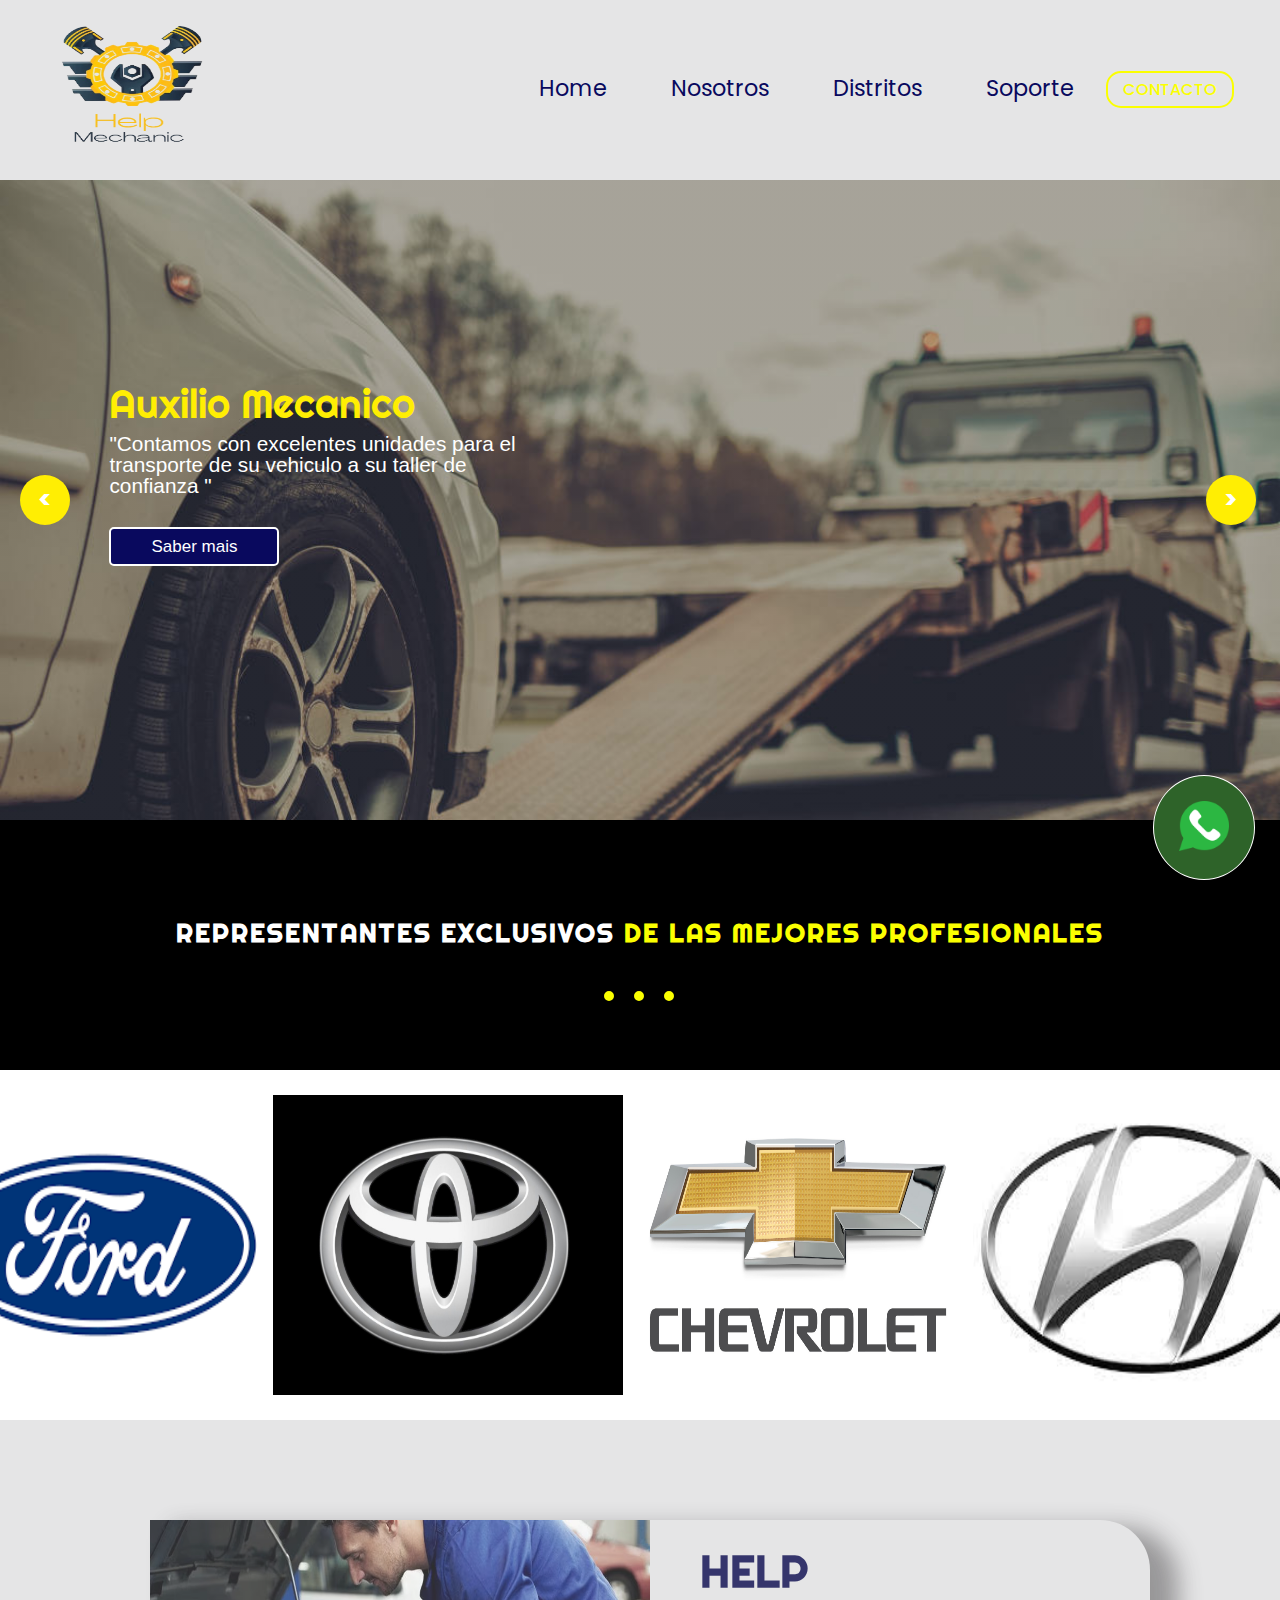
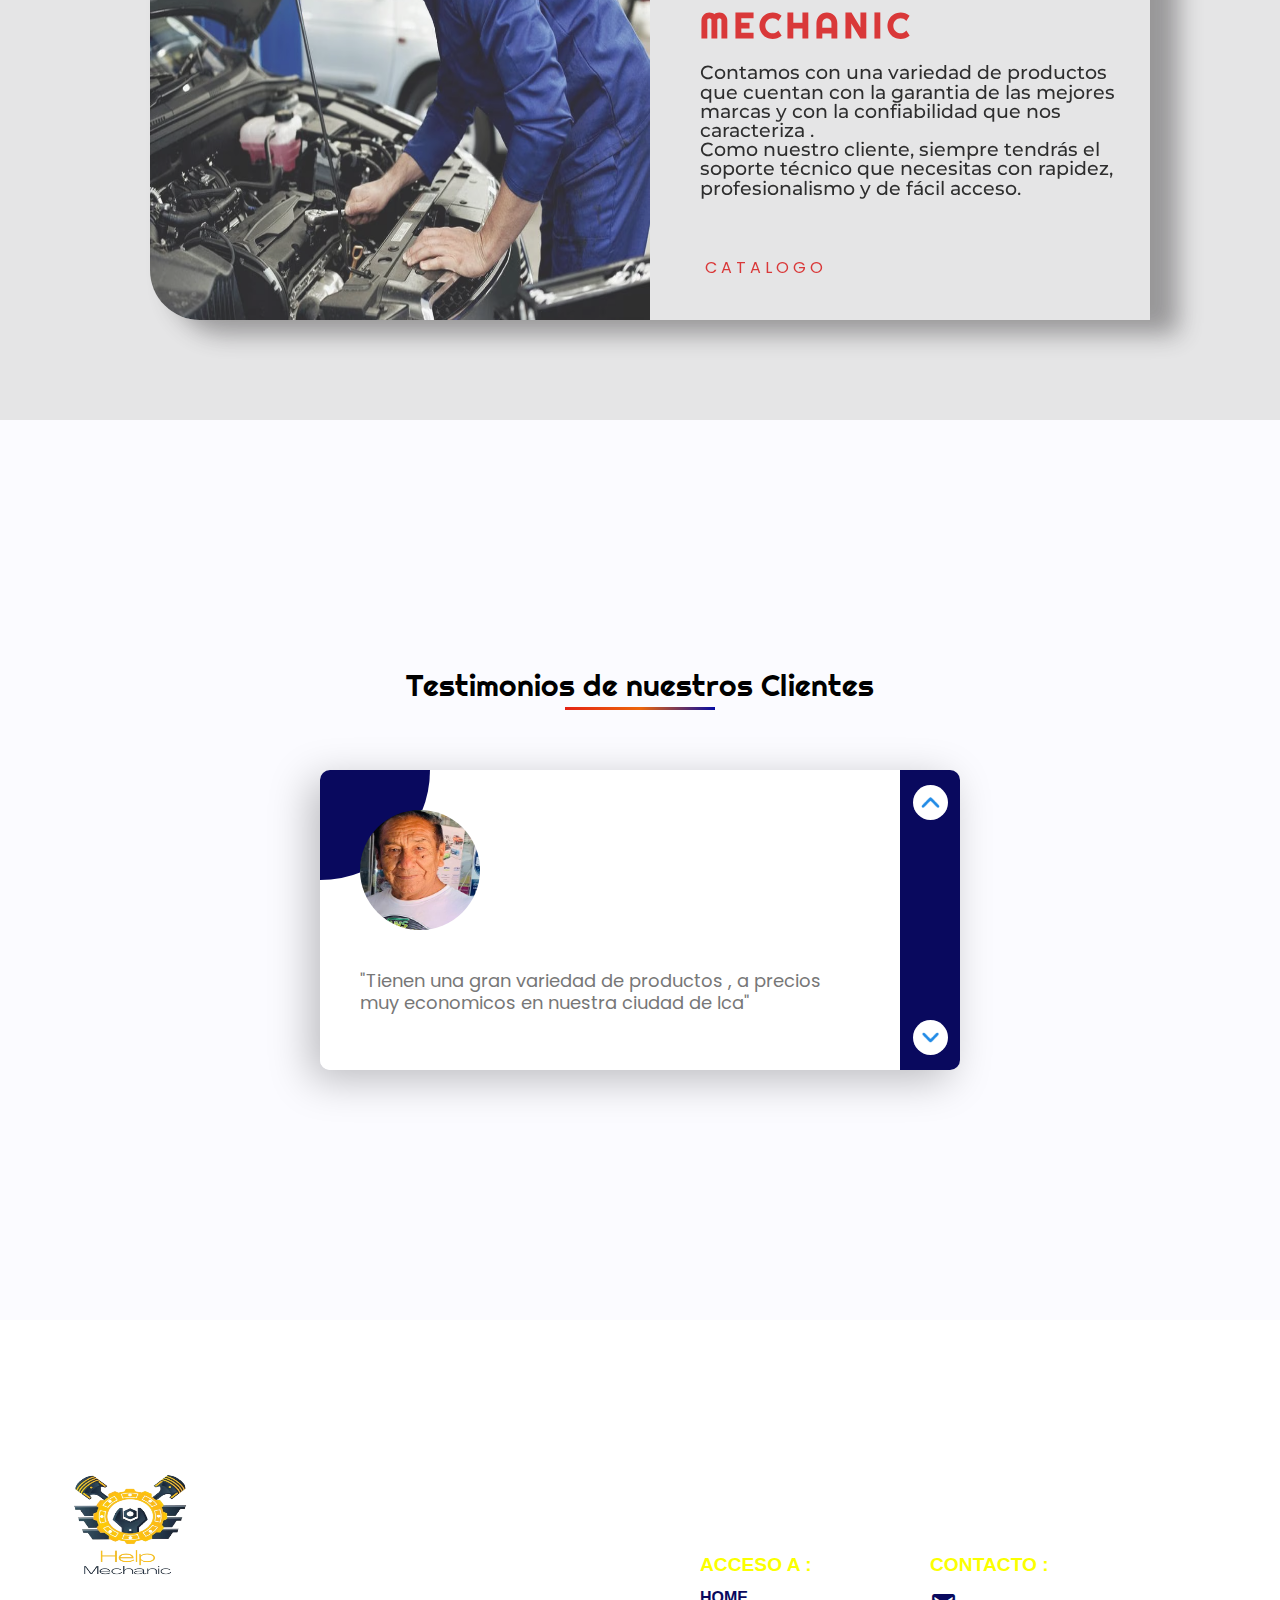
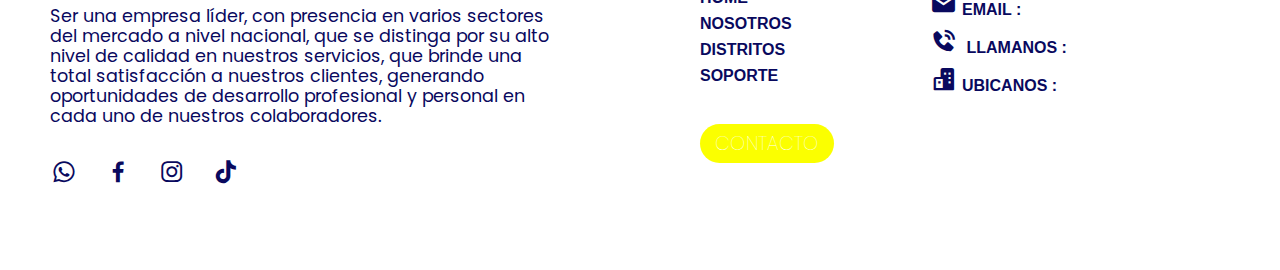
<file: index.html>
<!DOCTYPE html>
<html lang="es">

<head>
  <title>Help Mechanic</title>
	<link rel="icon" type="image/jpg" href="./img/welcome_little_one_-removebg-preview (1).png">
  <meta charset="UTF-8">
  <meta http-equiv="X-UA-Compatible" content="IE=edge">
  <meta name="viewport" content="width=device-width, initial-scale=1.0">
  <link href='https://unpkg.com/boxicons@2.1.4/css/boxicons.min.css' rel='stylesheet'>
  <link rel="stylesheet" href="css/reset.css">
  <link rel="stylesheet" href="css/estilos.css">
  <link rel="stylesheet" href="css/swiper-bundle.min.css">
</head>

<body>
  <header>
    <div class="comntainer_one">
      <nav class="menu">
        <div class="menu__container">
          <div class="container__logo">
            <img src="../img/welcome_little_one_-removebg-preview (1).png" id="" alt="logo RepuestoKike">
          </div>
          <ul class="menu__links">
            <li class="menu__item">
              <a href="./index.html" class="menu__link">Home</a>
            </li>
            <li class="menu__item">
              <a href="./webform/nosotros.html" class="menu__link">Nosotros</a>
            </li>
            <li class="menu__item  menu__item--show">
              <a href="./webform/olivos.html" class="menu__link">Distritos </a>
              <ul class="menu__nesting">
                <li class="menu__inside">
                  <a href="./webform/sanmartin.html" class="menu__link menu__link--inside">San martin</a>
                </li>
                <li class="menu__inside">
                  <a href="./webform/surquillo.html" class="menu__link menu__link--inside">Surquillo</a>
                </li>
                <li class="menu__inside">
                  <a href="./webform/olivos.html" class="menu__link menu__link--inside">Los Olivos</a>
                </li>
                <li class="menu__inside">
                  <a href="./webform/cercado.html" class="menu__link menu__link--inside">Cercado de lima</a>
                </li>
              </ul>
            </li>
						<li class="menu__item">
              <a href="./webform/soporte.html" class="menu__link">Soporte</a>
            </li>
          </ul>
          <div class="container-contact">
            <a href="./webform/contacto.html" class="contact">Contacto</a>
          </div>
          <div class="icon menu__hamburguer">
            <span></span>
            <span></span>
            <span></span>
          </div>
        </div>
      </nav>
    </div>
  </header>

  <main>
    <div class="container-boton">
      <a href="https://api.whatsapp.com/send?phone=51951204682&text=Hola Somos Repuestos & Accesorios Kike consultanos tus pedidos,en breve te responderemos" target="_blank">
          <img class="boton" src="../img/icono.png" alt="">
      </a>
  </div>
    <div class="conatiner_one">
      <section class="containerproje">
        <div class="slide-container active">
            <div class="slide">
             <div class="contentproje">
               <h3>Auxilio Mecanico</h3>
               <p>"Contamos con excelentes unidades para el transporte de su vehiculo a su taller de confianza "</p>
               <a href="./webform/electrico.html" class="bntproj">Saber mais</a>
             </div>
            </div>
        </div>

        <div class="slide-container">
            <div class="slide">
             <div class="contentproje">
               <h3>Reparacion de suspension de su vehículo </h3>
               <p>Sólo el uso de repuestos genuinos le permiten mantener la garantía de su vehículo y el buen proceder de nuestros profesionales.</p>
               <a href="./webform/electrico.html" class="bntproj">Saber mais</a>
             </div>
            </div>
        </div>
        
        <div class="slide-container">
            <div class="slide">
             <div class="contentproje">
               <h3>Cuida tu motor</h3>
               <p>Protege tu motor utilizando repuesto originales y de calidad en nuestras marcas reconocidas</p>
               <a href="./webform/electrico.html" class="bntproj">Saber mais</a>
             </div>
            </div>
        </div>

        <div id="prev" onclick="prev()"><</div>
        <div id="next" onclick="next()">> </div>
    </section>
    </div>
    <section class="container_textslider">
      <div class="container_one">
        <div class="title_marcas">
          <h2>Representantes exclusivos <span>de las mejores profesionales</span></h2>
          <div class="loader">
            <span class="loader__element"></span>
            <span class="loader__element"></span>
            <span class="loader__element"></span>
          </div>
        </div>
        <div class="carrusel-marcas">
          <div class="carrusel-items">
            <div class="carrusel-item">
              <img src="./img/ford.png" alt="" />
            </div>
            <div class="carrusel-item">
              <img src="./img/toyota.jpeg" alt="" />
            </div>
            <div class="carrusel-item">
              <img src="./img/chevrolet.jpg" alt="" />
            </div>
            <div class="carrusel-item">
              <img src="./img/hyundai.jpg" alt="" />
            </div>
            <div class="carrusel-item">
              <img src="./img/benz.png" alt="" />
            </div>
            <div class="carrusel-item">
              <img src="./img/suski.png" alt="" />
            </div>
          </div>
        </div>
      </div>
    </section>
   
        <div class="container_one">
          <Section class="container__productos">
            <div class="contenedor">
            <div class="container__cards">
              <div class="container__imgservicio">
                <img src="./img/catalogorepuest.avif" alt=" Productos Madshi">
              </div>
              <div class="conatiner__servicio">
                <div class="info_servicio">
                  <p class="servico_titulo_superior">Help </p>
                  <p class="servico_titulo_inferopr"> Mechanic</p>
                  <p class="servicio__contenido">Contamos con una variedad de productos que cuentan con la garantia de las mejores marcas  y con la confiabilidad que nos caracteriza .</br>
                  Como nuestro cliente, siempre tendrás el soporte técnico
                    que necesitas con rapidez, profesionalismo y de fácil acceso. </p>
                </div>
                <div class="pseudo__btn">
                  <a href="./webform/electrico.html" class="botoom_paginas">
                    <span></span>
                    <span></span>
                    <span></span>
                    <span></span>
                    Catalogo <i class="fa-solid fa-chevron-right"></i>
                  </a>
                </div>
              </div>
            </div>
            </div>
          </Section>
        </div>
        <div class="container_one">
          <div class="container_testimonio">
            <h2>Testimonios de nuestros Clientes</h2>
            <div class="Reviews_box">
                <div id = "slide">
                    
                    <!--1-->
                    <div class="card">
                        <div class="profile">
                            <img src="img/test_01.png">

                        </div>
                        <p>"Tienen una gran variedad de productos , a precios muy economicos en nuestra ciudad de Ica"</p>
                    </div>

                    <!--2-->
                    <div class="card">
                        <div class="profile">
                            <img src="img/test_02.png">

                        </div>
                        <p>"Siempre nos permite acceder a productos de calidad y larga duracion de repuestos para mi vehiculo"</p>
                    </div>

                    <!--3-->
                    <div class="card">
                        <div class="profile">
                            <img src="img/test_04.png">

                        </div>
                        <p>"Siempre encuentro todo lo que necesito y si no es asi , nos brinda la facilidad de poder hacer nuestros pedidos"</p>
                    </div>

                    <!--4-->
                    <div class="card">
                        <div class="profile">
                            <img src="img/test_03.png">

                        </div>
                        <p>"Es una empresa que cuenta con los mejores precios y una atencion de primera con sus clientes"</p>
                    </div>


                </div>

                <div class="slidebar">
                    <img src="./img/arriba.png" id="upArrowb">
                    <img src="./img/abajo.png" id="downArrowb">
                </div>
            </div>
        </div>
        </div>
      </main>
      <footer>
        <div class="container_onr">
        <div class="content__footer">
          <div class="profil">
            <div class="logo__area">
              <img src="./img/welcome_little_one_-removebg-preview (1).png" alt="">
            </div>
            <div class="desc__area">
              <p>Ser una empresa líder, con presencia en varios sectores del mercado a nivel nacional, que se distinga por su alto nivel de calidad en nuestros servicios, que brinde una total satisfacción a nuestros clientes, generando oportunidades de desarrollo profesional y personal en cada uno de nuestros colaboradores.</p>
            </div>
            <div class="socail__media">
              <a href="https://api.whatsapp.com/send?phone=51951204682&text=Hola Somos Repuestos & Accesorios Kike consultanos tus pedidos,en breve te responderemos"><i class='bx bxl-whatsapp'></i></box-icon></a>
              <a href="#"><i class='bx bxl-facebook'></i></a>
              <a href="#"><i class='bx bxl-instagram'></i></a>
              <a href="#"><i class='bx bxl-tiktok'></i></a>
            </div>
          </div>
          <div class="service__area">
            <ul class="service__header">
              <li class="service_name">Acceso a :</li>
              <li><a href="./index.html">Home</a></li>
              <li><a href="./webform/nosotros.html">Nosotros</a></li>
              <li><a href="./webform/electrico.html">Distritos</a></li>
              <li><a href="./webform/soporte.html">Soporte </a></li>

              <a href="" class="contact-btn">Contacto</a>
            </ul>
            <ul class="service__header">
              <li class="service_name">Contacto :</li>
              <li><a href=""><i class='bx bxs-envelope'></i>Email :</a></li>
              <li><a href=""><i class='bx bxs-phone-call' ></i> Llamanos :</a></li>
              <li><a href=""><i class='bx bxs-buildings' ></i>Ubicanos :</a></li>
            </ul>
          </div>
        </div>
      </div>
      </footer>
  <script src="js/slider.js"></script>
  <script src="js/app.js"></script>
  <script src="js/index.js"></script>
  <script src="js/glider.min.js"></script>
  <script src="js/main.js"></script>
  <script src="js/sliderbar.js"></script>

  <script>
     var swiper = new Swiper(".mySwiper", {
          slidesPerView: 1,
          spaceBetween: 10,
          pagination: {
            el: ".swiper-pagination",
            clickable: true,
          },
          autoplay: {
          delay: 6000,
          disableOnInteraction: false,
        },
          navigation: {
          nextEl: ".swiper-button-next",
          prevEl: ".swiper-button-prev",
        },
          breakpoints: {
            360: {
              slidesPerView: 1.5,
              spaceBetween: 20,
            },
            540: {
              slidesPerView: 2,
              spaceBetween: 20,
            },
            1200: {
              slidesPerView: 4,
              spaceBetween: 40,
            },
            1024: {
              slidesPerView: 3,
              spaceBetween: 20,
            },
          },
        });

  </script>
</body>

</html>
</file>
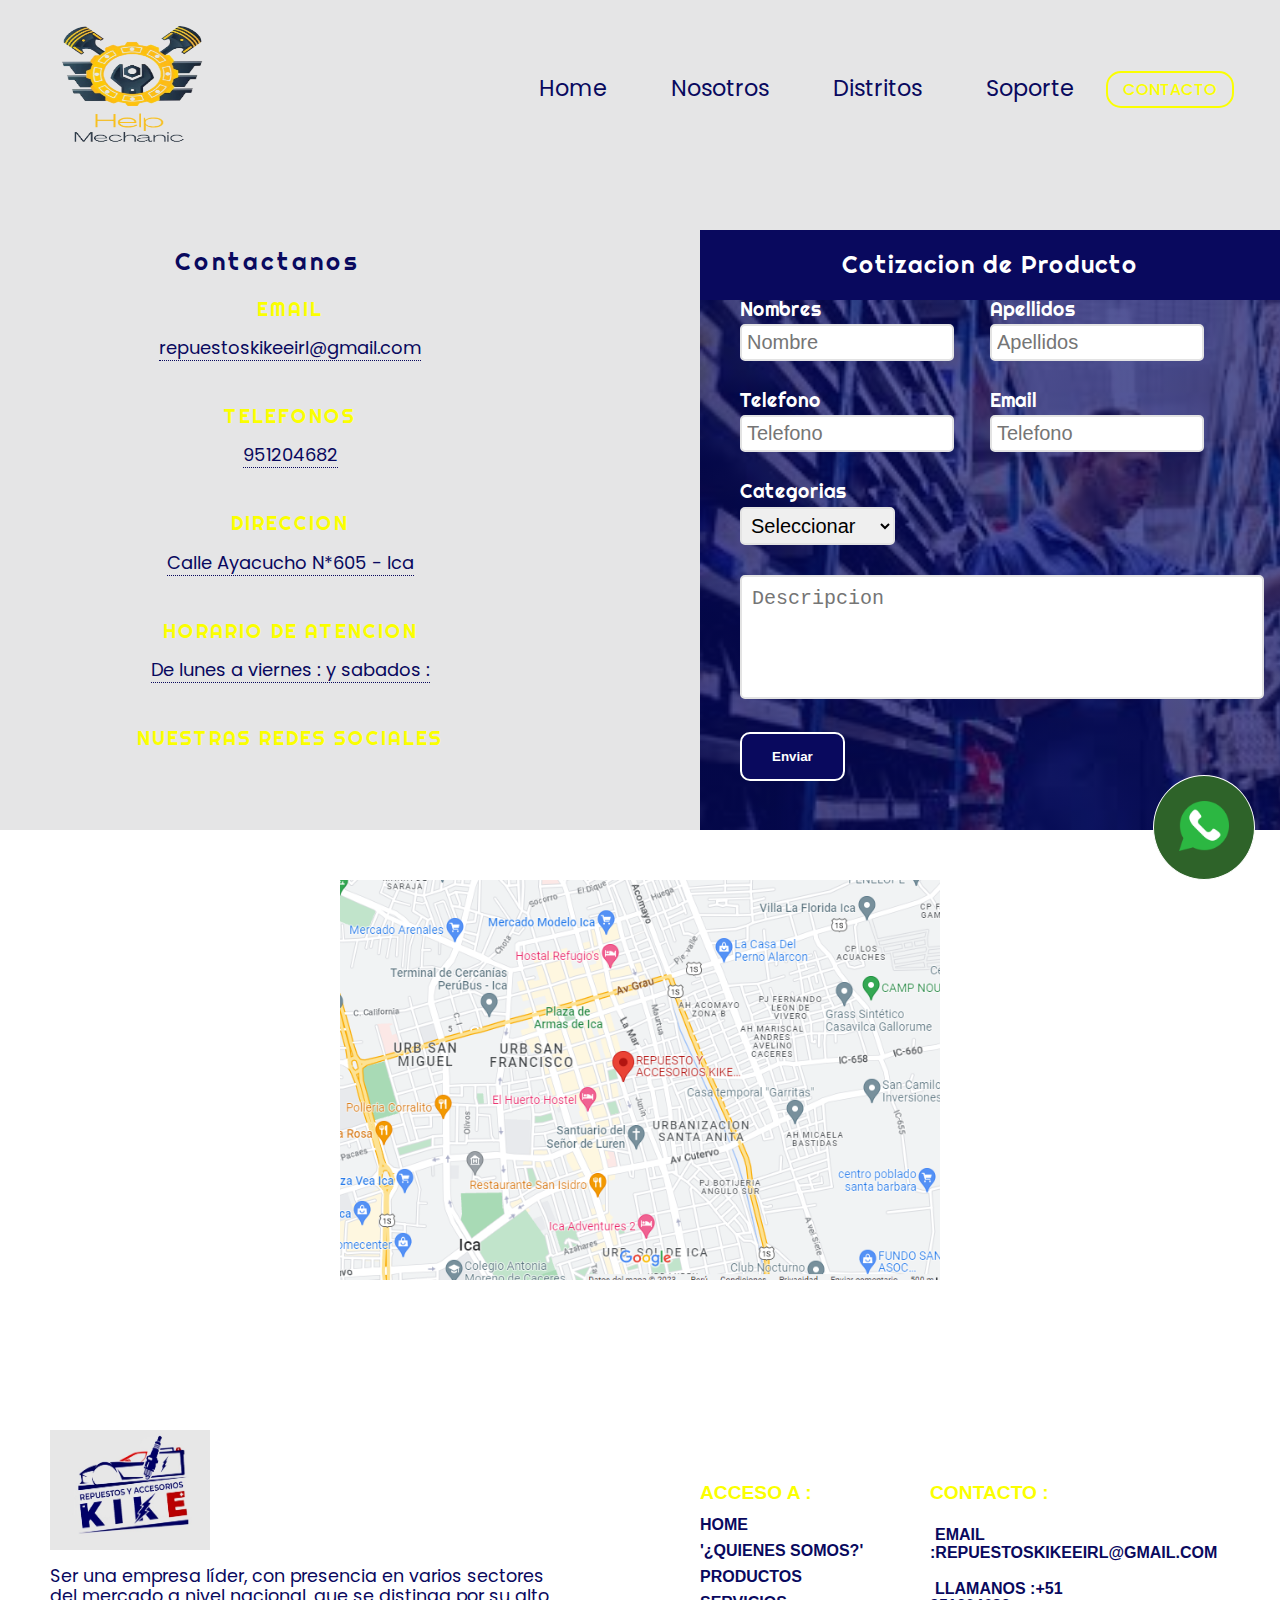
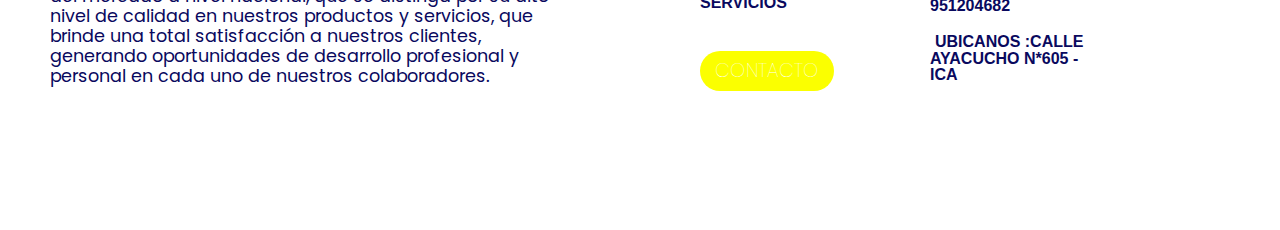
<file: webform/contacto.html>
<!DOCTYPE html>
<html lang="es">
<head>
  <title>Repuestos y Accsesorios KiKe</title>
	<link rel="icon" type="image/jpg" href="../img/welcome_little_one_-removebg-preview (1).png">
  <meta charset="UTF-8">
  <meta http-equiv="X-UA-Compatible" content="IE=edge">
  <meta name="viewport" content="width=device-width, initial-scale=1.0">
  <link rel="stylesheet" href="../css/reset.css">
  <link rel="stylesheet" href="../css/estilos.css">
  <link rel="stylesheet" href="../css/swiper-bundle.min.css">
  <link rel="stylesheet" href="https://cdnjs.cloudflare.com/ajax/libs/font-awesome/6.4.0/css/all.min.css" integrity="sha512-iecdLmaskl7CVkqkXNQ/ZH/XLlvWZOJyj7Yy7tcenmpD1ypASozpmT/E0iPtmFIB46ZmdtAc9eNBvH0H/ZpiBw==" crossorigin="anonymous" referrerpolicy="no-referrer" />
  <title>Document</title>
</head>
<body>
  <header>
    <div class="comntainer_one">
      <nav class="menu">
        <div class="menu__container">
          <div class="container__logo">
            <img src="../img/welcome_little_one_-removebg-preview (1).png" id="" alt="logo RepuestoKike">
          </div>
          <ul class="menu__links">
            <li class="menu__item">
              <a href="../index.html" class="menu__link">Home</a>
            </li>
            <li class="menu__item">
              <a href="./nosotros.html" class="menu__link">Nosotros</a>
            </li>
            <li class="menu__item  menu__item--show">
              <a href="./olivos.html" class="menu__link">Distritos </a>
              <ul class="menu__nesting">
                <li class="menu__inside">
                  <a href="./sanmartin.html" class="menu__link menu__link--inside">San martin</a>
                </li>
                <li class="menu__inside">
                  <a href="./surquillo.html" class="menu__link menu__link--inside">Surquillo</a>
                </li>
                <li class="menu__inside">
                  <a href="./olivos.html" class="menu__link menu__link--inside">Los Olivos</a>
                </li>
                <li class="menu__inside">
                  <a href="./cercado.html" class="menu__link menu__link--inside">Cercado de lima</a>
                </li>
              </ul>
            </li>
						<li class="menu__item">
              <a href="./soporte.html" class="menu__link">Soporte</a>
            </li>
          </ul>
          <div class="container-contact">
            <a href="./contacto.html" class="contact">Contacto</a>
          </div>
          <div class="icon menu__hamburguer">
            <span></span>
            <span></span>
            <span></span>
          </div>
        </div>
      </nav>
    </div>
  </header>
<main>
  <div class="container-boton">
    <a href="https://api.whatsapp.com/send?phone=51951204682&text=Hola Somos Repuestos & Accesorios Kike consultanos tus pedidos,en breve te responderemos" target="_blank">
        <img class="boton" src="../img/icono.png" alt="">
    </a>
</div>
  <div class="container_one">
    <section class="content_contact">

      <div class="title">
        <div class="left-side">
          <h2>Contactanos</h2>
        </div>
        <div class="right-side">
          <h2>Cotizacion de Producto</h2>
        </div>
      </div>
  
      <div class="container">
        <div class="left-side">
          <div class="item">
            <h3>EMAIL</h3>
            <a>repuestoskikeeirl@gmail.com</a>
          </div>
          <div class="item">
            <h3>Telefonos</h3>
            <a >951204682</a>
          </div>
          <div class="item">
            <h3>Direccion</h3>
            <a >Calle Ayacucho N*605 - Ica</a>
          </div>
          <div class="item">
            <h3>Horario de Atencion</h3>
            <a >De lunes a viernes : y sabados :</a>
          </div>
          <div class="item">
            <h3>Nuestras Redes Sociales</h3>
            <div class="icons">
              <a href=""><i class="fa-brands fa-facebook"></i></a>
              <a href=""><i class="fa-brands fa-square-instagram"></i></a>
              <a href=""><i class="fa-brands fa-tiktok"></i></a>
              <a href=""><i class="fa-brands fa-square-whatsapp"></i></a>
            </div>
          </div>
        </div>
        <div class="right-side">
          <form action="https://formsubmit.co/repuestoskikeeirl@gmail.com" method="POST">
            <div class="top">
              <div class="top-Content">
              <label for="">Nombres</label>
              <input type="text" name="nombres" placeholder="Nombre">
            </div>
            <div class="top-Content">
              <label for="">Apellidos</label>
              <input type="text" name="apellidos" placeholder="Apellidos">
            </div>
            </div>
            <div class="top">
              <div class="top-Content">
                <label for="">Telefono</label>
              <input type="text" name="telefono" placeholder="Telefono">
            </div>
            <div class="top-Content">
              <label for="">Email</label>
            <input type="email" name="email" placeholder="Telefono">
          </div>
            </div>
            <div class="top">
            <div class="top-Content">
              <label for="">Categorias</label>
              <select name="categoria" >
                <option>Seleccionar</option>
                <option>Electricos</option>
                <option>Baterias</option>
                <option>Lamparas</option>
                <option>Empaques</option>
                <option>Motores</option>
                <option>Audio y video</option>
              </select>
            </div>
            </div>
            <textarea name="name"placeholder="Descripcion"></textarea>
            <input type = "submit" value="Enviar" class="-booton">

            <input type="hidden" name="_next" value="../webform/contacto.html">
            <input type="hidden" name="_captcha" value="false">
          </form>
        </div>
      </div>
  </section>
</div>
<div class="container_one">
  <section class="container_map">
    <img src="../img/map_kike.png" alt="">
  </section>
</div>
</main>
<footer>
  <div class="container_onr">
  <div class="content__footer">
    <div class="profil">
      <div class="logo__area">
        <img src="../img/logo_kike.png" alt="">
      </div>
      <div class="desc__area">
        <p>Ser una empresa líder, con presencia en varios sectores del mercado a nivel nacional, que se distinga por su alto nivel de calidad en nuestros productos y servicios, que brinde una total satisfacción a nuestros clientes, generando oportunidades de desarrollo profesional y personal en cada uno de nuestros colaboradores.</p>
      </div>
      <div class="socail__media">
        <a href="https://api.whatsapp.com/send?phone=51958757270&text=Hola,Hola somos Distribuidora Madshi S.A.C ,consulta nuestros productos"><i class='bx bxl-whatsapp'></i></box-icon></a>
        <a href="https://www.facebook.com/people/Madshi-SAC-Distribuidora-Ferretera/100071571588403/?mibextid=ZbWKwL"><i class='bx bxl-facebook'></i></a>
        <a href="https://www.instagram.com/madshisac/?igshid=YmMyMTA2M2Y%3D"><i class='bx bxl-instagram'></i></a>
        <a href="https://www.tiktok.com/@user609178174504noemi?_t=8ZnlAnTM7Wg&_r=1"><i class='bx bxl-tiktok'></i></a>
      </div>
    </div>
    <div class="service__area">
      <ul class="service__header">
        <li class="service_name">Acceso a :</li>
        <li><a href="">Home</a></li>
        <li><a href="">'¿Quienes Somos?'</a></li>
        <li><a href="">Productos</a></li>
        <li><a href="">Servicios </a></li>

        <a href="" class="contact-btn">Contacto</a>
      </ul>
      <ul class="service__header">
        <li class="service_name">Contacto :</li>
        <li><a href=""><i class='bx bxs-envelope'></i>Email :repuestoskikeeirl@gmail.com</a></li>
        <li><a href=""><i class='bx bxs-phone-call' ></i> Llamanos :+51 951204682</a></li>
        <li><a href=""><i class='bx bxs-buildings' ></i>Ubicanos :Calle Ayacucho N*605 - Ica</a></li>
      </ul>
    </div>
  </div>
</div>
</footer>
<script src="../js/index.js"></script>
<script src="../js/app.js"></script>
<script src="../js/main.js"></script>
</body>
</html>
</file>
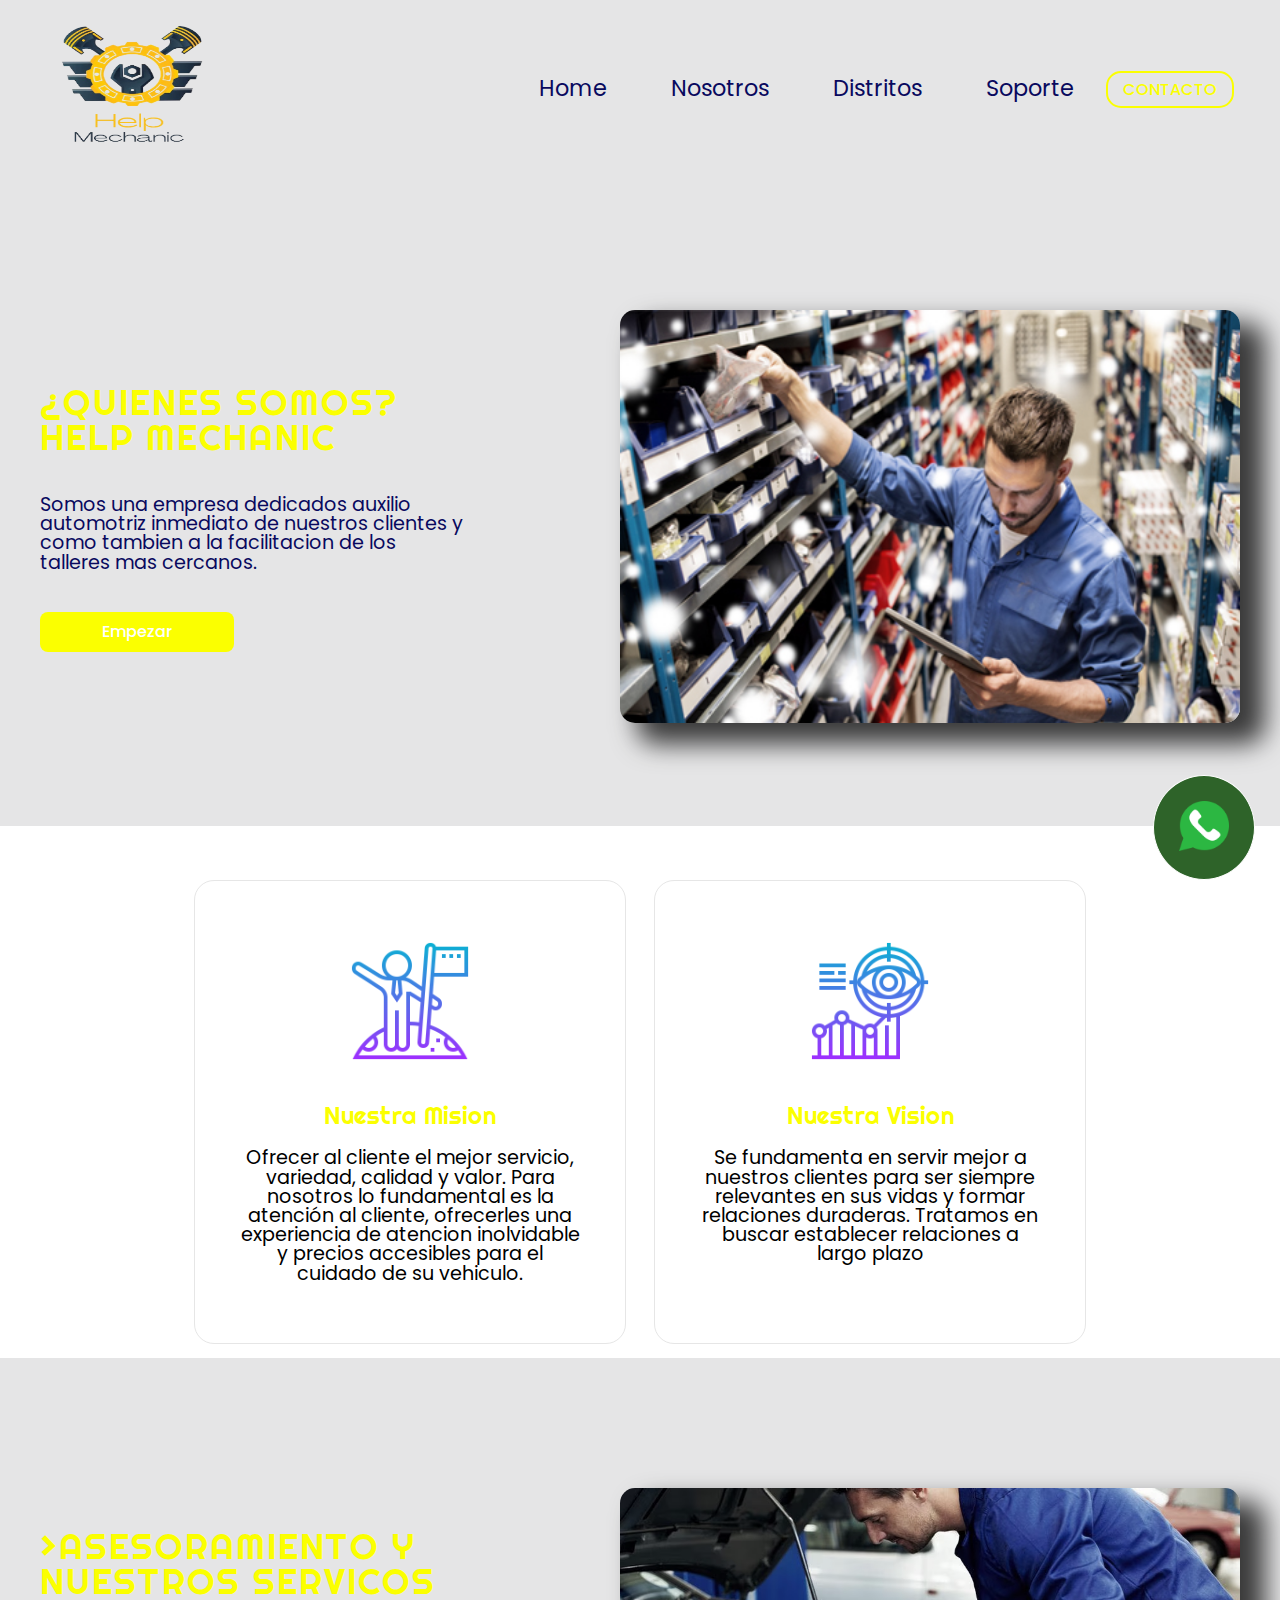
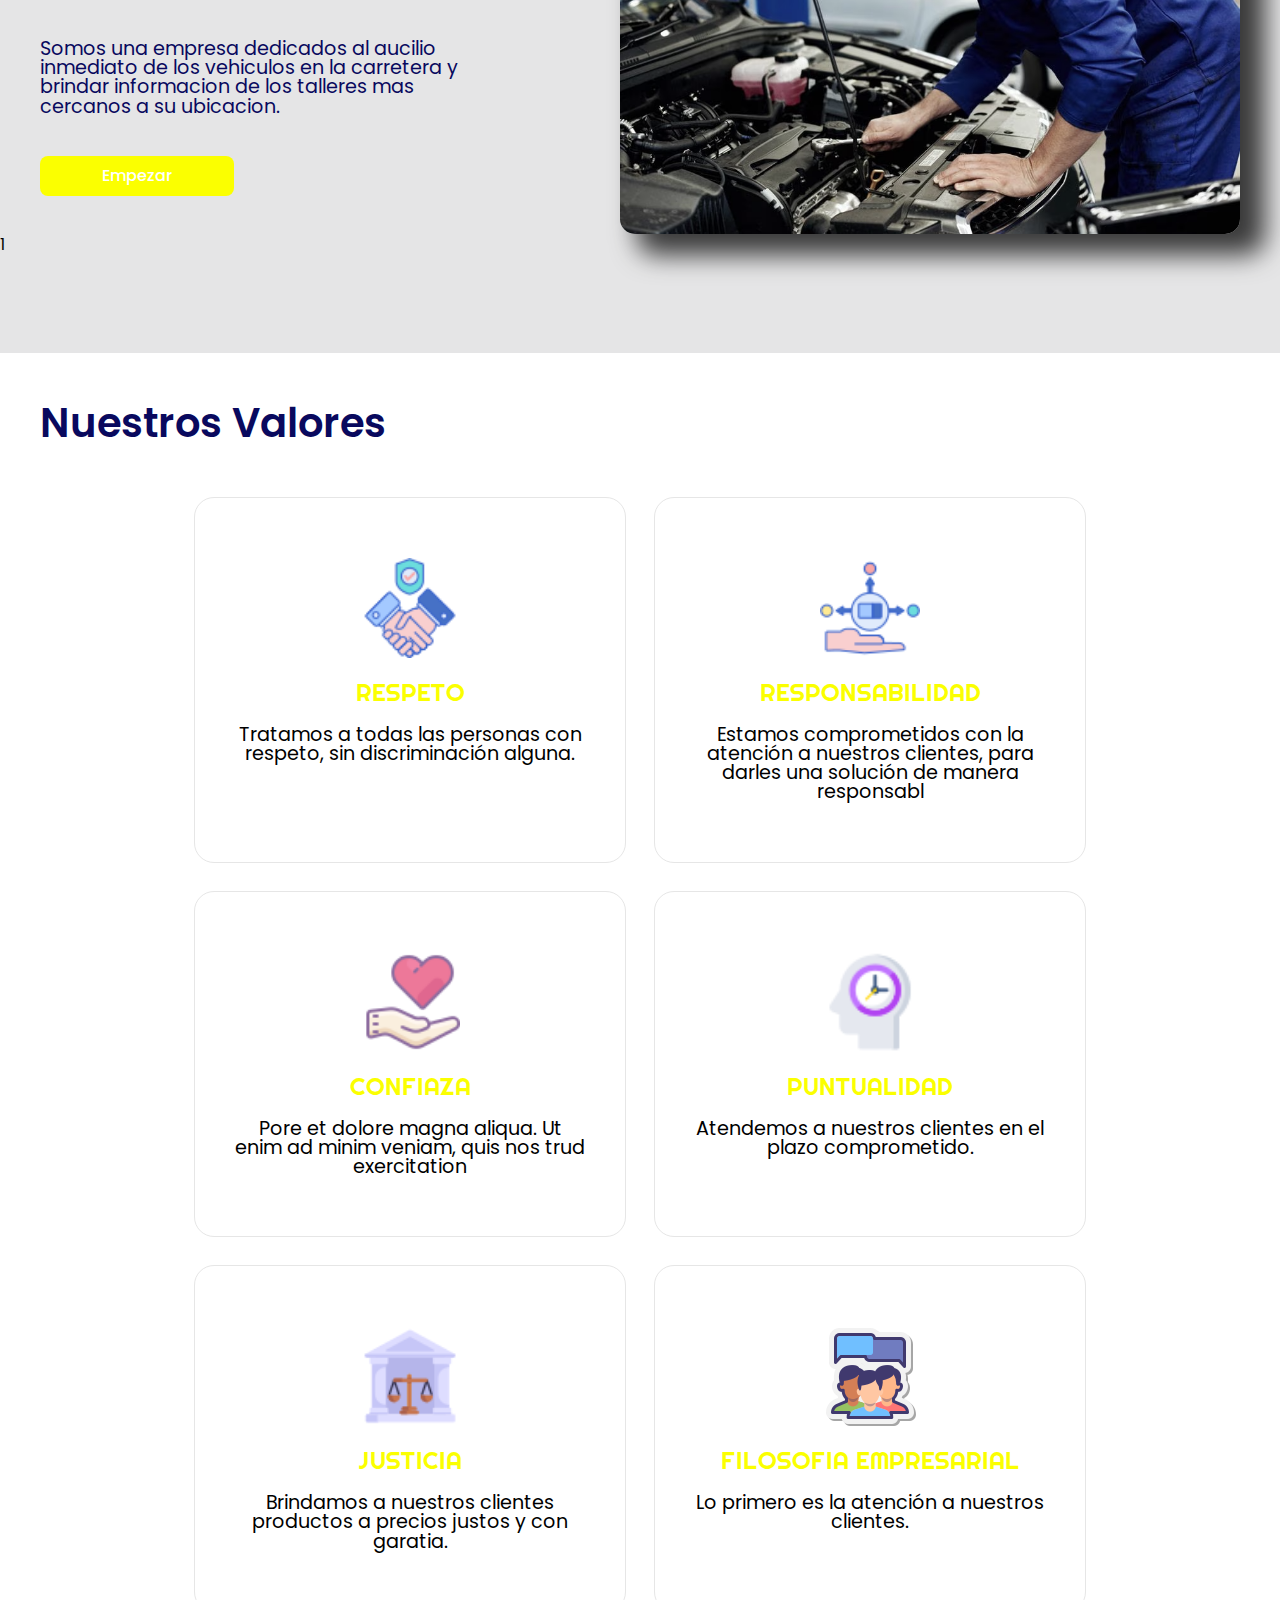
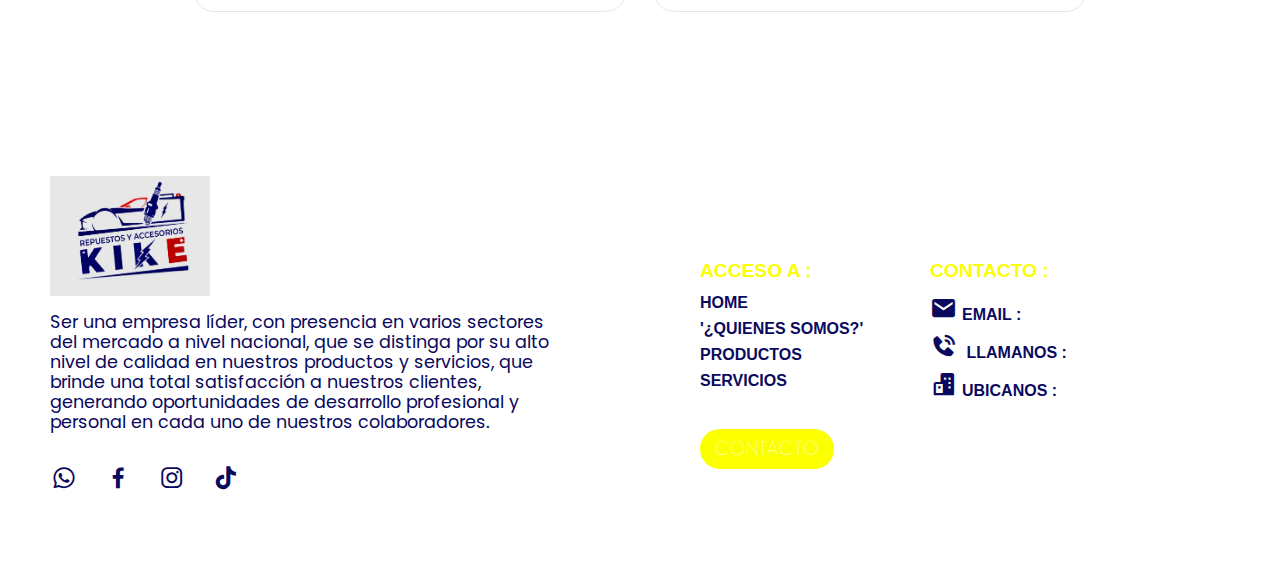
<file: webform/nosotros.html>
<!DOCTYPE html>
<html lang="es">
<head>
  <title>Repuestos y Accsesorios KiKe</title>
	<link rel="icon" type="image/jpg" href="../img/welcome_little_one_-removebg-preview (1).png">
  <meta charset="UTF-8">
  <meta http-equiv="X-UA-Compatible" content="IE=edge">
  <meta name="viewport" content="width=device-width, initial-scale=1.0">
  <link href='https://unpkg.com/boxicons@2.1.4/css/boxicons.min.css' rel='stylesheet'>
  <link rel="stylesheet" href="../css/reset.css">
  <link rel="stylesheet" href="../css/estilos.css">
  <title>Document</title>
</head>
<body>
  <header>
    <div class="comntainer_one">
      <nav class="menu">
        <div class="menu__container">
          <div class="container__logo">
            <img src="../img/welcome_little_one_-removebg-preview (1).png" id="" alt="logo RepuestoKike">
          </div>
          <ul class="menu__links">
            <li class="menu__item">
              <a href="../index.html" class="menu__link">Home</a>
            </li>
            <li class="menu__item">
              <a href="./nosotros.html" class="menu__link">Nosotros</a>
            </li>
            <li class="menu__item  menu__item--show">
              <a href="./olivos.html" class="menu__link">Distritos </a>
              <ul class="menu__nesting">
                <li class="menu__inside">
                  <a href="./sanmartin.html" class="menu__link menu__link--inside">San martin</a>
                </li>
                <li class="menu__inside">
                  <a href="./surquillo.html" class="menu__link menu__link--inside">Surquillo</a>
                </li>
                <li class="menu__inside">
                  <a href="./olivos.html" class="menu__link menu__link--inside">Los Olivos</a>
                </li>
                <li class="menu__inside">
                  <a href="./cercado.html" class="menu__link menu__link--inside">Cercado de lima</a>
                </li>
              </ul>
            </li>
						<li class="menu__item">
              <a href="./soporte.html" class="menu__link">Soporte</a>
            </li>
          </ul>
          <div class="container-contact">
            <a href="./contacto.html" class="contact">Contacto</a>
          </div>
          <div class="icon menu__hamburguer">
            <span></span>
            <span></span>
            <span></span>
          </div>
        </div>
      </nav>
    </div>
  </header>

  <main>
    <div class="container-boton">
      <a href="https://api.whatsapp.com/send?phone=51951204682&text=Hola Somos Repuestos & Accesorios Kike consultanos tus pedidos,en breve te responderemos" target="_blank">
          <img class="boton" src="../img/icono.png" alt="">
      </a>
  </div>
    <div class="container_one">
     <div class="container__cover div__offset">
            <div class="cover">
                <section class="text__cover">
                    <h2>¿QUIENES SOMOS? Help Mechanic</h2>
                    <p>Somos una empresa dedicados  auxilio automotriz inmediato de nuestros clientes y como tambien a la facilitacion de los talleres mas cercanos. </p>
                    <a href="#" class="btn__text-cover btn__text">Empezar</a>
                </section>
                <section class="image__cover">
                    <img src="../img/nostros_one.jpg" alt="">
                </section>
            </div>
        </div>

        <!--Generador de confianza-->

        <div  zclass="container__trust container__card-primary">
            <div class="trust card__primary">
                <div class="container__trust container__box-cardPrimary">
                    <div class="card__trust box__card-primary">
                        <img src="../img/mision-cumplida.png" alt="">
                        <h2>Nuestra Mision</h2>
                        <p>Ofrecer al cliente el mejor servicio, variedad, calidad y valor. Para nosotros lo fundamental es la atención al cliente, ofrecerles una experiencia de atencion inolvidable y precios accesibles para el cuidado de su vehiculo.</p>
                    </div>
                    <div class="card__trust box__card-primary">
                        <img src="../img/vision.png" alt="">
                        <h2>Nuestra Vision</h2>
                        <p>Se fundamenta en servir mejor a nuestros clientes para ser siempre relevantes en sus vidas y formar relaciones duraderas. Tratamos en buscar establecer relaciones a largo plazo</p>
                    </div>
                </div>
            </div>
        </div>

        <!--Sobre nosotros - Nuestro equipo-->

        <div class="container__cover div__offset">
          <div class="cover">
              <section class="text__cover">
                  <h2>>Asesoramiento y nuestros servicos</h2>
                  <p>Somos una empresa dedicados al aucilio inmediato de los vehiculos en la carretera y brindar informacion de los talleres mas cercanos a su ubicacion.</p>
                  <a href="#" class="btn__text-cover btn__text">Empezar</a>
              </section>
              <section class="image__cover">
                  <img src="../img/catalogorepuest.avif" alt="">
              </section>
          </div>1
      </div>

        <!--SERVICIOS-->

        <div class="container__service container__card-primary div__offset">
            <div class="service card__primary">
                <div class="text__service text__card-primary">
                    <h2>Nuestros Valores</h2>
                </div>

                <div class="container__card-service container__box-cardPrimary">
                    <div class="card__service box__card-primary">
                        <img src="../img/respeto.png" alt="">
                        <h2>Respeto</h2>
                        <p>Tratamos a todas las personas con respeto, sin discriminación
                          alguna.</p>
                    </div>
                    <div class="card__service box__card-primary">
                        <img src="../img/responsabilidad.png" alt="">
                        <h2>Responsabilidad</h2>
                        <p>Estamos comprometidos con la atención a nuestros
                          clientes, para darles una solución de manera responsabl</p>
                    </div>
                    <div class="card__service box__card-primary">
                        <img src="../img/confianza.png" alt="">
                        <h2>Confiaza</h2>
                        <p>Pore et dolore magna aliqua. Ut enim ad minim veniam, quis nos trud exercitation</p>
                    </div>
                    <div class="card__service box__card-primary">
                        <img src="../img/puntualidad.png" alt="">
                        <h2>Puntualidad</h2>
                        <p>Atendemos a nuestros clientes en el plazo comprometido.</p>
                        <a href="#">
                            <i class="fa-solid fa-arrow-right"></i>
                        </a>
                    </div>
                    <div class="card__service box__card-primary">
                        <img src="../img/justicia.png" alt="">
                        <h2>Justicia</h2>
                        <p>Brindamos a nuestros clientes productos a precios justos y con garatia.</p>
                    </div>
                    <div class="card__service box__card-primary">
                        <img src="../img/trabajo.png" alt="">
                        <h2>FILOSOFIA EMPRESARIAL</h2>
                        <p>Lo primero es la atención a nuestros clientes.</p>
                    </div>
                </div>
            </div>
        </div>
      </div>
      </main>
      <footer>
        <div class="container_onr">
        <div class="content__footer">
          <div class="profil">
            <div class="logo__area">
              <img src="../img/logo_kike.png" alt="">
            </div>
            <div class="desc__area">
              <p>Ser una empresa líder, con presencia en varios sectores del mercado a nivel nacional, que se distinga por su alto nivel de calidad en nuestros productos y servicios, que brinde una total satisfacción a nuestros clientes, generando oportunidades de desarrollo profesional y personal en cada uno de nuestros colaboradores.</p>
            </div>
            <div class="socail__media">
              <a href="https://api.whatsapp.com/send?phone=51958757270&text=Hola,Hola somos Distribuidora Madshi S.A.C ,consulta nuestros productos"><i class='bx bxl-whatsapp'></i></box-icon></a>
              <a href="https://www.facebook.com/people/Madshi-SAC-Distribuidora-Ferretera/100071571588403/?mibextid=ZbWKwL"><i class='bx bxl-facebook'></i></a>
              <a href="https://www.instagram.com/madshisac/?igshid=YmMyMTA2M2Y%3D"><i class='bx bxl-instagram'></i></a>
              <a href="https://www.tiktok.com/@user609178174504noemi?_t=8ZnlAnTM7Wg&_r=1"><i class='bx bxl-tiktok'></i></a>
            </div>
          </div>
          <div class="service__area">
            <ul class="service__header">
              <li class="service_name">Acceso a :</li>
              <li><a href="">Home</a></li>
              <li><a href="">'¿Quienes Somos?'</a></li>
              <li><a href="">Productos</a></li>
              <li><a href="">Servicios </a></li>

              <a href="" class="contact-btn">Contacto</a>
            </ul>
            <ul class="service__header">
              <li class="service_name">Contacto :</li>
              <li><a href=""><i class='bx bxs-envelope'></i>Email :</a></li>
              <li><a href=""><i class='bx bxs-phone-call' ></i> Llamanos :</a></li>
              <li><a href=""><i class='bx bxs-buildings' ></i>Ubicanos :</a></li>
            </ul>
          </div>
        </div>
      </div>
      </footer>
      <script src="../js/index.js"></script>
      <script src="../js/app.js"></script>
      <script src="../js/main.js"></script>
</body>
</html>
</file>
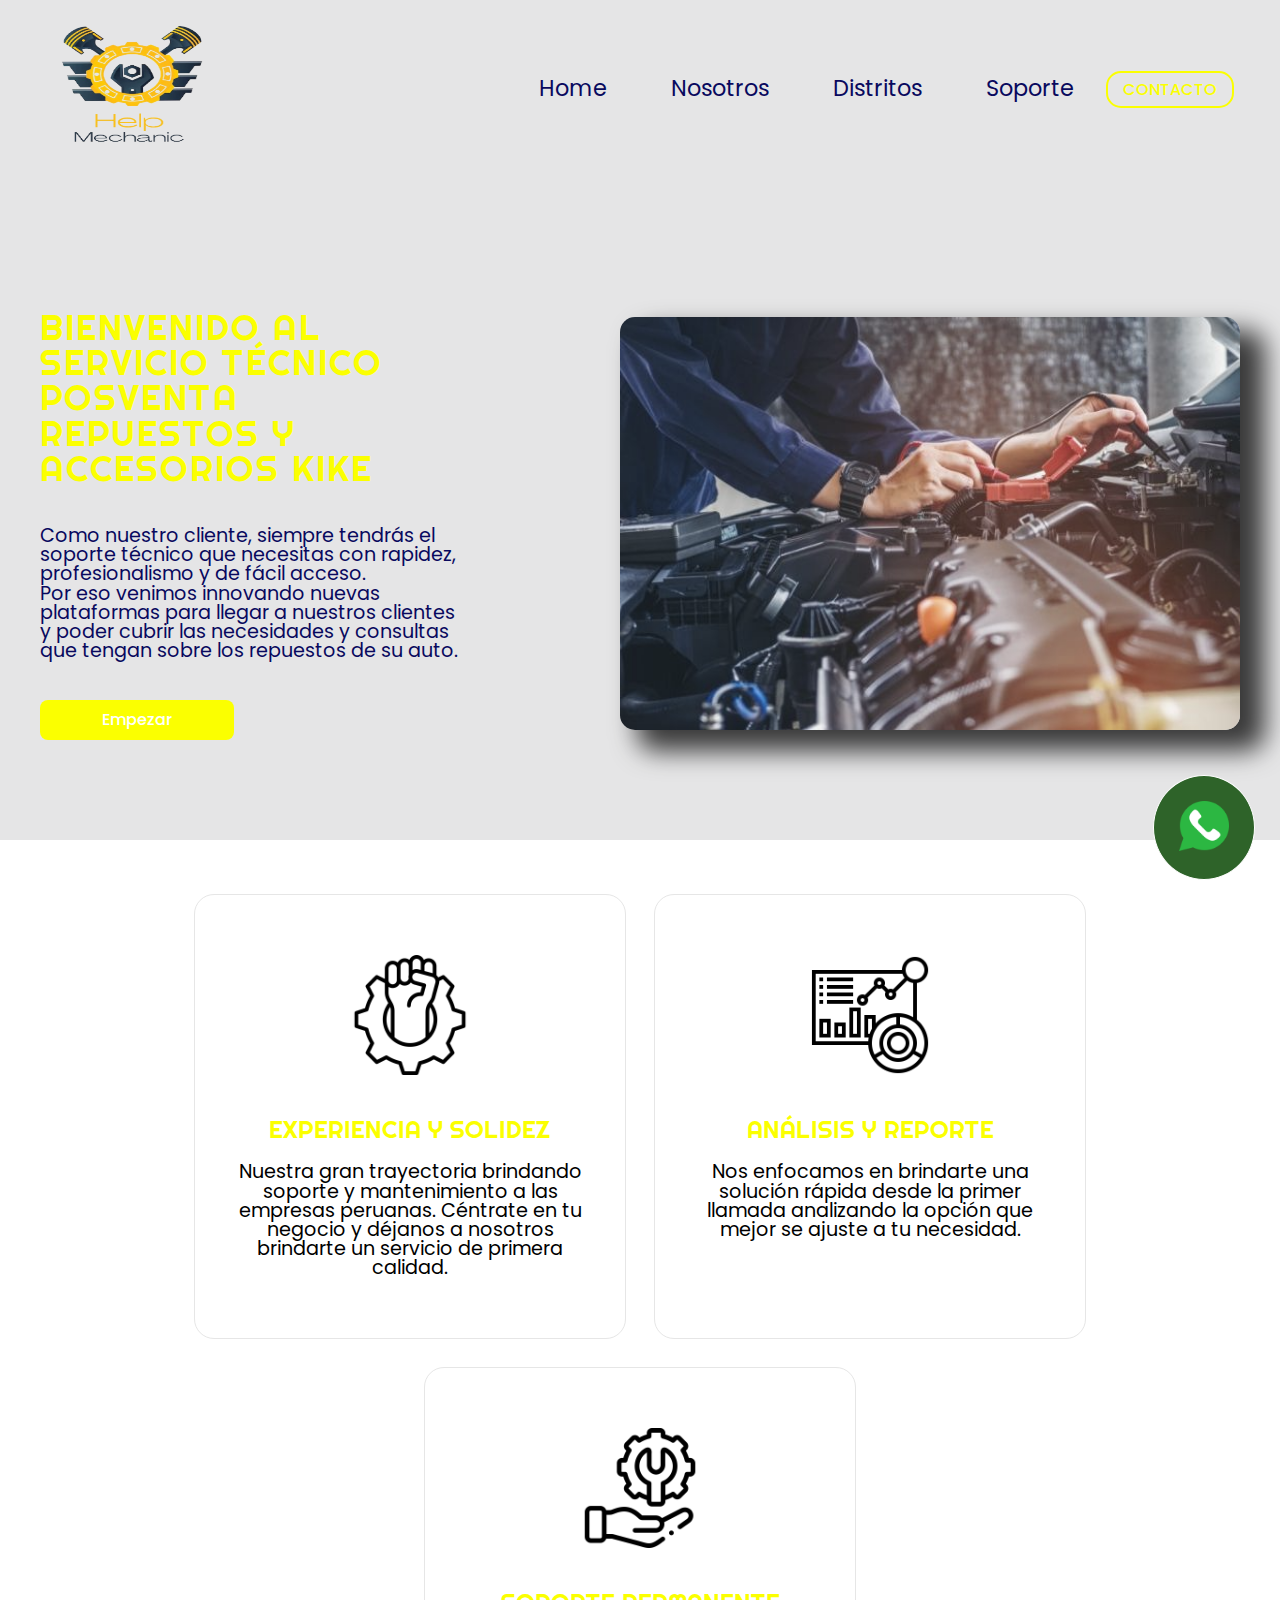
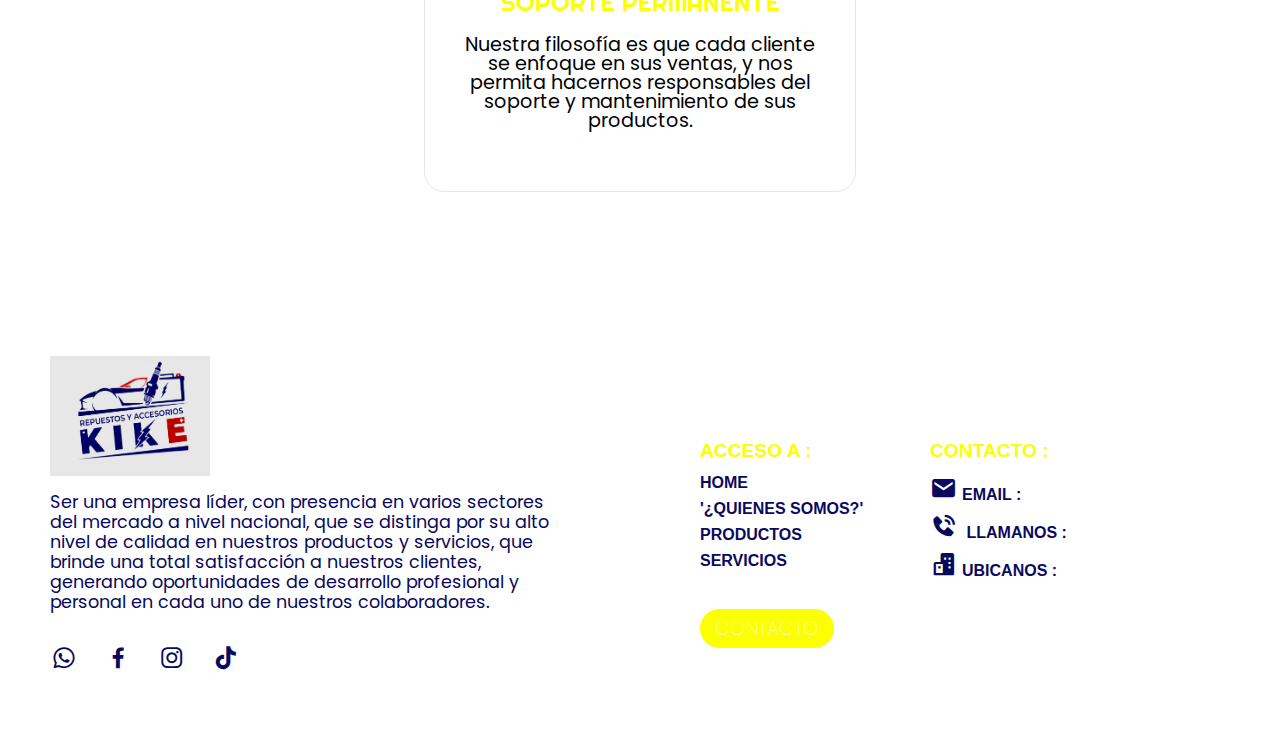
<file: webform/soporte.html>
<!DOCTYPE html>
<html lang="en">
<head>
  <title>Repuestos y Accsesorios KiKe</title>
	<link rel="icon" type="image/jpg" href="../img/welcome_little_one_-removebg-preview (1).png">
  <meta charset="UTF-8">
  <meta http-equiv="X-UA-Compatible" content="IE=edge">
  <meta name="viewport" content="width=device-width, initial-scale=1.0">
  <link href='https://unpkg.com/boxicons@2.1.4/css/boxicons.min.css' rel='stylesheet'>
  <link rel="stylesheet" href="../css/reset.css">
  <link rel="stylesheet" href="../css/estilos.css">
  <title>Document</title>
</head>
<body>
  <header>
    <div class="comntainer_one">
      <nav class="menu">
        <div class="menu__container">
          <div class="container__logo">
            <img src="../img/welcome_little_one_-removebg-preview (1).png" id="" alt="logo RepuestoKike">
          </div>
          <ul class="menu__links">
            <li class="menu__item">
              <a href="../index.html" class="menu__link">Home</a>
            </li>
            <li class="menu__item">
              <a href="./nosotros.html" class="menu__link">Nosotros</a>
            </li>
            <li class="menu__item  menu__item--show">
              <a href="./olivos.html" class="menu__link">Distritos </a>
              <ul class="menu__nesting">
                <li class="menu__inside">
                  <a href="./sanmartin.html" class="menu__link menu__link--inside">San martin</a>
                </li>
                <li class="menu__inside">
                  <a href="./surquillo.html" class="menu__link menu__link--inside">Surquillo</a>
                </li>
                <li class="menu__inside">
                  <a href="./olivos.html" class="menu__link menu__link--inside">Los Olivos</a>
                </li>
                <li class="menu__inside">
                  <a href="./cercado.html" class="menu__link menu__link--inside">Cercado de lima</a>
                </li>
              </ul>
            </li>
						<li class="menu__item">
              <a href="./soporte.html" class="menu__link">Soporte</a>
            </li>
          </ul>
          <div class="container-contact">
            <a href="./contacto.html" class="contact">Contacto</a>
          </div>
          <div class="icon menu__hamburguer">
            <span></span>
            <span></span>
            <span></span>
          </div>
        </div>
      </nav>
    </div>
  </header>
  <main>
    <div class="container-boton">
      <a href="https://api.whatsapp.com/send?phone=51951204682&text=Hola Somos Repuestos & Accesorios Kike consultanos tus pedidos,en breve te responderemos" target="_blank">
          <img class="boton" src="../img/icono.png" alt="">
      </a>
  </div>
  <div class="container_one">
    <div class="container__cover div__offset">
      <div class="cover">
          <section class="text__cover">
              <h2>Bienvenido al Servicio Técnico Posventa Repuestos y Accesorios KIKE</h2>
              <p>Como nuestro cliente, siempre tendrás el soporte técnico que necesitas con rapidez, profesionalismo y de fácil acceso.</br>
              Por eso venimos innovando nuevas plataformas para llegar a nuestros clientes y poder cubrir las necesidades y consultas que tengan sobre los repuestos de su auto.
              </p>
              <a href="../webform/contacto.html" class="btn__text-cover btn__text">Empezar</a>
          </section>
          <section class="image__cover">
              <img src="../img/soportes.jpg" alt="">
          </section>
      </div>
  </div>
  <div  zclass="container__trust container__card-primary">
    <div class="trust card__primary">
        <div class="container__trust container__box-cardPrimary">
            <div class="card__trust box__card-primary">
                <img src="../img/trabajo-duro.png" alt="">
                <h2>EXPERIENCIA Y SOLIDEZ</h2>
                <p>Nuestra gran trayectoria brindando soporte y mantenimiento a las empresas peruanas. Céntrate en tu negocio y déjanos a nosotros brindarte un servicio de primera calidad.</p>
            </div>
            <div class="card__trust box__card-primary">
                <img src="../img/tablero.png" alt="">
                <h2>ANÁLISIS Y REPORTE</h2>
                <p>Nos enfocamos en brindarte una solución rápida desde la primer llamada analizando la opción que mejor se ajuste a tu necesidad.</p>
            </div>
            <div class="card__trust box__card-primary">
              <img src="../img/soporte-tecnico.png" alt="">
              <h2>SOPORTE PERMANENTE</h2>
              <p>Nuestra filosofía es que cada cliente se enfoque en sus ventas, y nos permita hacernos responsables del soporte y mantenimiento de sus productos.</p>
          </div>
        </div>
    </div>
</div>
  </div>
  </main>
  <footer>
    <div class="container_onr">
    <div class="content__footer">
      <div class="profil">
        <div class="logo__area">
          <img src="../img/logo_kike.png" alt="">
        </div>
        <div class="desc__area">
          <p>Ser una empresa líder, con presencia en varios sectores del mercado a nivel nacional, que se distinga por su alto nivel de calidad en nuestros productos y servicios, que brinde una total satisfacción a nuestros clientes, generando oportunidades de desarrollo profesional y personal en cada uno de nuestros colaboradores.</p>
        </div>
        <div class="socail__media">
          <a href="https://api.whatsapp.com/send?phone=51951204682&text=Hola Somos Repuestos & Accesorios Kike consultanos tus pedidos,en breve te responderemos"><i class='bx bxl-whatsapp'></i></box-icon></a>
          <a href=""><i class='bx bxl-facebook'></i></a>
          <a href=""><i class='bx bxl-instagram'></i></a>
          <a href=""><i class='bx bxl-tiktok'></i></a>
        </div>
      </div>
      <div class="service__area">
        <ul class="service__header">
          <li class="service_name">Acceso a :</li>
          <li><a href="../index.html">Home</a></li>
          <li><a href="../webform/nosotros.html">'¿Quienes Somos?'</a></li>
          <li><a href="../webform/electrico.html">Productos</a></li>
          <li><a href="../webform/soporte.html">Servicios </a></li>

          <a href="" class="contact-btn">Contacto</a>
        </ul>
        <ul class="service__header">
          <li class="service_name">Contacto :</li>
          <li><a href=""><i class='bx bxs-envelope'></i>Email :</a></li>
          <li><a href=""><i class='bx bxs-phone-call' ></i> Llamanos :</a></li>
          <li><a href=""><i class='bx bxs-buildings' ></i>Ubicanos :</a></li>
        </ul>
      </div>
    </div>
  </div>
  </footer>
  <script src="../js/index.js"></script>
  <script src="../js/app.js"></script>
  <script src="../js/main.js"></script>
</body>
</html>
</file>
<file: css/estilos.css>
@import url("https://fonts.googleapis.com/css2?family=Poppins:wght@300;400;700&display=swap");
@import url("https://fonts.googleapis.com/css2?family=Cinzel:wght@600&family=Michroma&family=Montserrat:ital,wght@1,300&family=Righteous&display=swap");
:root {
  --main-color: #ecf0f1;
  --point-color: #ff0000;
  --size: 5px;
  --color_text-primary: #fbff00;
  --color_text-secundary: #09095e;
  --color_text-tertiary: #e5e5e6;
  --color_text-forty: #c5c5cc;
  --lowText_font_size: 16px;
  --text_size_title: 40px;
  --text_title_card: 24px;
  --text_title_cardv2: 20px;
  --text_paragraph: 16px;
  --box_shadow-primary: 0px 6px 50px -20px rgba(0, 0, 0, 0.3);
}

/* font-family: 'Cinzel', serif;
font-family: 'Michroma', sans-serif;
font-family: 'Montserrat', sans-serif;
font-family: 'Righteous', cursive; */

body {
  font-family: "Poppins", sans-serif;
}
header {
  font-size: 16px;
  /* font-family: 'Cinzel', serif;
font-family: 'Michroma', sans-serif;
font-family: 'Montserrat', sans-serif;
font-family: 'Righteous', cursive; */
}

.comntainer_one {
  position: relative;
  width: 100%;
  margin: 0 auto;
}

/* header navbarstart */
.menu {
  background-color: var(--color_text-tertiary);
  height: 180px;
  width: 100%;
}

.menu__container {
  display: flex;
  justify-content: space-between;
  align-items: center;
  width: 95%;
  height: 100%;
  margin: 0 auto;
}

.container__logo {
  height: 140px;
  width: 500px;
  display: flex;
}

.container__logo > img {
  background-size: cover;
  height: 140px;
  width: 200px;
}

.menu__links {
  height: 70%;
  font-size: 1.3rem;
  transition: transform 0.5s;
  display: flex;
  margin-top: 100px;
}

.menu__item {
  list-style: none;
  position: relative;
  height: 100%;
  --clip: polygon(0 0, 100% 0, 100% 0, 0 0);
}

.menu__item:hover {
  --clip: polygon(0 0, 100% 0, 100% 100%, 0% 100%);
}

.menu__link {
  color: var(--color_text-secundary);
  text-decoration: none;
  position: relative;
  display: block;
  text-align: center;
  margin: 0 2rem;
  font-size: 1.4rem;
  background-repeat: no-repeat;
}

.menu__link:before {
  content: "";
  position: absolute;
  bottom: -2px;
  left: 0;
  width: 0;
  height: 0.2rem;
  background: rgb(255, 238, 3);
  transition: 0.5s;
}

.menu__link::after {
  content: "";
  position: absolute;
  bottom: -2px;
  right: 0;
  width: 0;
  height: 0.2rem;
  background: rgb(255, 238, 3);
  transition: 0.5s;
}

.menu__item :hover .menu__link {
  color: var(--color_text-secundary);
}

.menu__item:hover .menu__link:before {
  width: 50%;
  transform: translate(100%);
}

.menu__item:hover .menu__link::after {
  width: 50%;
  transform: translate(-100%);
}

.menu__item_drow {
  margin: 0;
}

.menu__nesting {
  overflow: hidden;
  background-color: #a9a8a8;
  list-style: none;
  transition: clip-path 0.3s;
  clip-path: var(--clip);
  position: absolute;
  right: 0;
  bottom: 25px;
  width: max-content;
  transform: translateY(100%);
  z-index: 1100;
}

.menu__link--inside {
  padding: 20px 30px;
  color: var(--color_text-secundary);
}

.menu__link--inside:hover {
  background-color: rgba(200, 200, 200, 0.833);
}

.menu__img {
  display: block;
  width: 36px;
}
/* nav-icon-5 */
.menu__hamburguer {
  width: 25px;
  height: 25px;
  margin: 10px 10px;
  position: relative;
  cursor: pointer;
  display: inline-block;
  display: none;
}
.menu__hamburguer span {
  background-color: var(--color_text-secundary);
  position: absolute;
  border-radius: 2px;
  transition: 0.3s cubic-bezier(0.8, 0.5, 0.2, 1.4);
  width: 100%;
  height: 4px;
  transition-duration: 500ms;
}
.menu__hamburguer span:nth-child(1) {
  top: 0px;
  left: 0px;
}
.menu__hamburguer span:nth-child(2) {
  top: 10px;
  left: 0px;
  opacity: 1;
}
.menu__hamburguer span:nth-child(3) {
  bottom: 0px;
  left: 0px;
}
.menu__hamburguer:not(.open):hover span:nth-child(1) {
  transform: rotate(-3deg) scaleY(1.1);
}
.menu__hamburguer:not(.open):hover span:nth-child(2) {
  transform: rotate(3deg) scaleY(1.1);
}
.menu__hamburguer:not(.open):hover span:nth-child(3) {
  transform: rotate(-4deg) scaleY(1.1);
}
.menu__hamburguer.open span:nth-child(1) {
  transform: rotate(45deg);
  top: 13px;
}
.menu__hamburguer.open span:nth-child(2) {
  opacity: 0;
}
.menu__hamburguer.open span:nth-child(3) {
  transform: rotate(-45deg);
  top: 13px;
}

.container-contact {
  width: 150px;
}

.container-contact .contact {
  text-decoration: none;
  border: 2px solid var(--color_text-primary);
  padding: 5px 15px;
  border-radius: 15px;
  color: var(--color_text-primary);
  text-transform: uppercase;
  font-weight: 500;
  transition: ease-in 0.3s;
}

.container-contact .contact:hover {
  background-color: var(--color_text-primary);
  color: #fff;
}
/* nav-icon-6 */
.container-boton{
  background-color: #2e6329;
  border: 1px solid #fff;
  position: fixed;
  z-index: 999;
  border-radius: 50%;
  bottom: 20px;
  right: 25px;
  padding: 25px;
  transition: ease 0.3s;
  animation: efecto 1.2s infinite;
}

.container-boton:hover{
  transform: scale(1.1);
  transition: 0.3s;
}

.boton{
  width: 50px;
  transition: ease 1s;
}

@keyframes efecto{
  0%{
      box-shadow: 0 0 0 0 rgba(0, 0, 0, 0.85);
  }
  100%{
      box-shadow: 0 0 0 25px rgba(0, 0, 0, 0);
  }
}
/*! Slider Start*/
.containerproje {
  position: relative;
  width: 95%;
}

.containerproje .slide-container .slide {
  height: 600px;
  display: flex;
  align-items: center;
  flex-wrap: wrap;
  gap: 15px;
  padding: 20px 9%;
  padding-bottom: 70px;
}

.containerproje .slide-container .slide .contentproje {
  z-index: 1000;
  flex: 1 1 350px;
  animation: slideContent 0.4s linear 0.4s backwards;
}

@keyframes slideContent {
  0% {
    opacity: 0;
    transform: translateX(-50px);
  }
}

.containerproje .slide-container .slide .contentproje h3 {
  font-size: 2.5rem;
  color: rgb(255, 238, 3);
  font-family: "Righteous", cursive;
  margin-bottom: 10px;
}

.containerproje .slide-container .slide .contentproje p {
  font-size: 1.3rem;
  color: #fff;
  font-family: "Noto Sans", sans-serif;
  width: 40%;
  height: 10%;
  margin-bottom: 20px;
}

.containerproje .slide-container .slide .contentproje .bntproj {
  margin-top: 10px;
  display: inline-block;
  background: var(--color_text-secundary);
  color: #ffffff;
  font-size: 17px;
  padding: 9px 40px;
  border-radius: 5px;
  border: 2px solid #ffffff;
  font-family: "Noto Sans", sans-serif;
  text-decoration: none;
}

.containerproje .slide-container .slide .contentproje .bntproj:hover {
  background: #0b03ffb1;
  color: #ffffff;
}

.containerproje .slide-container {
  display: none;
}

.containerproje .slide-container.active {
  display: block;
}

.containerproje .slide-container:nth-child(1) .slide {
  background: linear-gradient(rgba(5, 7, 12, 0.298), rgba(5, 7, 12, 0.298)),
    url(../img/auxiliomec.jpg);
  background-size: cover;
  background-repeat: no-repeat;
  width: 87.3%;
  height: 550px;
}

.containerproje .slide-container:nth-child(2) .slide {
  background: linear-gradient(rgba(5, 7, 12, 0.298), rgba(5, 7, 12, 0.298)),
    url(../img/suspension.webp);
  background-size: cover;
  background-repeat: no-repeat;
  width: 87.3%;
  height: 550px;
}

.containerproje .slide-container:nth-child(3) .slide {
  background: linear-gradient(rgba(5, 7, 12, 0.298), rgba(5, 7, 12, 0.298)),
    url(../img/mantenautos.jpg);
  background-size: cover;
  background-repeat: no-repeat;
  width: 87.3%;
  height: 550px;
}


.containerproje #prev,
.containerproje #next {
  position: absolute;
  top: 50%;
  transform: translateY(-50%);
  color: #ffffff;
  background: rgb(255, 238, 3);
  height: 50px;
  width: 50px;
  line-height: 50px;
  font-size: 25px;
  text-align: center;
  cursor: pointer;
  font-weight: bolder;
  border-radius: 50px;
}

.containerproje #prev:hover,
.containerproje #next:hover {
  background: rgba(255, 238, 3, 0.367);
}
.containerproje #prev {
  left: 20px;
}

.containerproje #next {
  right: -40px;
}
/* !Slider End */
/** Container sLIDER Marcas Start*/
.title_marcas {
  align-items: center;
  background-color: #000;
  text-align: center;
  height: 250px;
}
.title_marcas h2 {
  letter-spacing: 2px;
  font-weight: 600;
  padding-top: 100px;
  text-transform: uppercase;
  font-size: 1.6rem;
  color: #fff;
  font-family: "Righteous", cursive;
}
.title_marcas h2 span {
  color: var(--color_text-primary);
  font-family: "Righteous", cursive;
}

.loader {
  left: 46%;
  overflow: hidden;
  width: 100px;
  height: 100px;
  position: relative;
  display: flex;
  align-items: center;
  align-content: center;
  justify-content: center;
}

.loader__element {
  border-radius: 100%;
  border: var(--size) solid var(--color_text-primary);
  margin: calc(var(--size) * 2);
}

.loader__element:nth-child(1) {
  animation: preloader 0.6s ease-in-out alternate infinite;
}
.loader__element:nth-child(2) {
  animation: preloader 0.6s ease-in-out alternate 0.2s infinite;
}

.loader__element:nth-child(3) {
  animation: preloader 0.6s ease-in-out alternate 0.4s infinite;
}

@keyframes preloader {
  100% {
    transform: scale(2);
  }
}

.carrusel-marcas {
  height: 350px;
  display: flex;
  width: 100%;
  align-items: center;
}

.carrusel-items {
  display: flex;
  overflow-x: hidden;
  overflow-y: hidden;
}

.carrusel-item {
  min-width: 350px;
  max-width: 350px;
  height: 300px;
  cursor: pointer;
  transition: all 0.5s ease;
}

.carrusel-item img {
  width: 100%;
  height: 100%;
  background-size: cover;
}

.carrusel-item:hover {
  transform: scale(1.1);
}

/** Container sLIDER Marcas End*/
/* !Silder de producto Start */
.product-slider {
  display: flex;
  justify-content: center;
  flex-direction: column;
  align-items: center;
  padding: 20px;
  width: 90%;
  margin: auto;
  margin: 40px auto;
}
.slider-container {
  display: flex;
  justify-content: center;
  align-items: center;
  width: 100%;
}
.product-slider-heading {
  font-size: 2.4rem;
  font-weight: 600;
  font-family: "Righteous", cursive;
  text-transform: uppercase;
  color: var(--color_text-secundary);
}
.product-slider-heading span {
  color: var(--color_text-primary);
}
.product-box {
  width: 100%;
  padding: 15px;
  border: 1px solid rgba(0, 0, 0, 0.08);
  position: relative;
}

.product-img-container {
  width: 100%;
  height: 100%;
  position: relative;
  display: flex;
  overflow: hidden;
}
.product-img a,
.product-img {
  width: 100%;
  height: 300px;
  display: flex;
}

.product-img a img {
  width: 100%;
  height: 100%;
  object-fit: cover;
  object-position: center;
  animation: fade 0.6s;
}
.product-img-back {
  display: none;
}
.product-img-container:hover .product-img-back {
  display: block;
}
.product-img-container:hover .product-img-front {
  display: none;
}
@keyframes fade {
  0% {
    opacity: 0;
  }
  100% {
    opacity: 1;
  }
}
.product-box-offer {
  position: absolute;
  left: 30px;
  top: 20px;
  width: 65px;
  height: 24px;
  color: #ffffff;
  background-color: var(--color_text-primary);
  border-radius: 20px;
  display: flex;
  justify-content: center;
  align-items: center;
  font-size: 0.7rem;
  letter-spacing: 1px;
  transition: none !important;
  animation: none;
  z-index: 100;
  font-family: "Open Sans", sans-serif;
}
.product-box-text {
  margin-top: 5px;
  font-family: "Open Sans", sans-serif;
}
.product-title {
  color: var(--color_text-secundary);
  font-weight: 600;
  transition: all ease 0.3s;
  text-decoration: none;
}
.product-title:hover {
  opacity: 0.7;
  transition: all ease 0.3s;
}
.product-category {
  display: flex;
  justify-content: flex-start;
  align-items: center;
  flex-wrap: wrap;
  color: #ff25257c;
}
.product-category span {
  color: #acacac;
  font-size: 0.9rem;
  margin: 5px 0px;
}
.price-buy {
  align-items: center;
  margin-top: 15px;
  margin-left: 150px;
}

.price-buy .p-buy-btn {
  font-family: "Righteous", cursive;
  color: #e63b3b;
  margin: 0px 5px;
  padding: 10px;
  border-radius: 20px;
  text-decoration: none;
  border: 2px solid #ff0303;
}
.price-buy .p-buy-btn:hover {
  background-color: #ff0303;
  color: #fff;
}

.slider-btns {
  display: flex;
  justify-content: flex-end;
  width: 100%;
  margin: 10px auto 10px auto;
}
.swiper-button-next,
.swiper-button-prev {
  position: static !important;
  transform: translate(0, 0);
  margin: 10px 0px 0px 10px !important;
}
.swiper-button-next::after,
.swiper-button-prev::after {
  font-size: 20px !important;
  font-weight: 800;
  color: #ff0303;
}
/* !Slider de productos End */
/* Card Producto Start */
.container__productos {
  padding: 100px 150px;
  background-color: #e5e5e6;
  position: relative;
  margin: 50px autoz;
}

.container__cards {
  position: relative;
  height: 400px;
  width: 1000px;
  display: flex;
  box-shadow: 25px 11px 25px 3px rgba(51, 50, 51, 0.54);
  overflow: hidden;
  border-radius: 0 50px;
  left: 0;
  filter: grayscale(0.2);
  opacity: 0.8;
  transition: all ease 0.8s;
}

.container__cards:hover {
  filter: grayscale(0);
  opacity: 1;
  transform: scale(1.05);
}

.container__imgservicio {
  height: 100%;
  width: 500px;
}

.container__imgservicio > img {
  background-size: cover;
  width: 500px;
  height: 100%;
}

.conatiner__servicio {
  width: 500px;
  height: 100%;
  margin-left: 35px;
  padding-top: 20px;
}

.info_servicio {
  font-family: "Montserrat", sans-serif;
  width: 100%;
  height: 70%;
  padding: 0 15px;
  flex-wrap: wrap;
}

.servico_titulo_superior {
  font-family: "Righteous", cursive;
  font-size: 2.7rem;
  font-weight: 800;
  color: #09095e;
  margin-top: 10px;
  text-transform: uppercase;
}

.servico_titulo_inferopr {
  font-family: "Righteous", cursive;
  font-size: 2.2rem;
  font-weight: 1000;
  text-transform: uppercase;
  margin-top: 15px;
  letter-spacing: 5px;
  color: #ff0303;
}

.servicio__contenido {
  padding-right: 25px;
  font-size: 1.2rem;
  font-weight: 500;
  margin-top: 20px;
  color: #000000;
}

.pseudo__btn a {
  position: relative;
  display: inline-block;
  border-radius: 30px;
  padding: 10px 20px;
  color: #ff0303;
  font-size: 16px;
  text-decoration: none;
  text-transform: uppercase;
  overflow: hidden;
  transition: 0.8s;
  margin-top: 20px;
  letter-spacing: 4px;
}

.pseudo__btn a:hover {
  background: #ff0303;
  color: #fff;
  border-radius: 30px;
  box-shadow: 0 0 5px #ff0303, 0 0 25px #ff0303;
}

.pseudo__btn a span {
  position: absolute;
  display: block;
}

.pseudo__btn a span:nth-child(1) {
  top: 0;
  left: -100%;
  width: 100%;
  height: 2px;
  background: linear-gradient(90deg, transparent, #ff0303);
  animation: btn-anim1 1s linear infinite;
}

@keyframes btn-anim1 {
  0% {
    left: -100%;
  }

  50%,
  100% {
    left: 100%;
  }
}

.pseudo__btn a span:nth-child(2) {
  top: -100%;
  right: 0;
  width: 2px;
  height: 100%;
  background: linear-gradient(180deg, transparent, #ff0303);
  animation: btn-anim2 1s linear infinite;
  animation-delay: 0.25s;
}

@keyframes btn-anim2 {
  0% {
    top: -100%;
  }

  50%,
  100% {
    top: 100%;
  }
}

.pseudo__btn a span:nth-child(3) {
  bottom: 0;
  right: -100%;
  width: 100%;
  height: 2px;
  background: linear-gradient(270deg, transparent, #ff0303);
  animation: btn-anim3 1s linear infinite;
  animation-delay: 0.5s;
}

@keyframes btn-anim3 {
  0% {
    right: -100%;
  }

  50%,
  100% {
    right: 100%;
  }
}

.pseudo__btn a span:nth-child(4) {
  bottom: -100%;
  left: 0;
  width: 2px;
  height: 100%;
  background: linear-gradient(360deg, transparent, #ff0303);
  animation: btn-anim4 1s linear infinite;
  animation-delay: 0.75s;
}

@keyframes btn-anim4 {
  0% {
    bottom: -100%;
  }

  50%,
  100% {
    bottom: 100%;
  }
}

/* Crd Producto ENd */
/* !Container Testimonio_ Start */
.container_testimonio {
  display: flex;
  justify-content: center;
  align-items: center;
  flex-direction: column;
  height: 100vh;
  background-color: #fbfbff;
}
.container_testimonio h2 {
  font-size: 30px;
  position: relative;
  margin-bottom: 70px;
  font-family: "Righteous", cursive;
}
.container_testimonio h2::after {
  content: "";
  width: 150px;
  height: 3px;
  background: linear-gradient(to right, #e42315, #ec650b, #060ba2);
  position: absolute;
  bottom: -10px;
  left: 50%;
  transform: translateX(-50%);
}
.Reviews_box {
  width: 50%;
  height: 300px;
  border-radius: 10px;
  position: relative;
  box-shadow: -10px 10px 40px rgba(0, 0, 0, 0.25);
  overflow: hidden;
}
#slide {
  width: 100%;
  padding-right: 60px;
  box-sizing: border-box;
  position: absolute;
  top: 0;
  left: 0;
  transition: 0.5s;
}
.card {
  height: 300px;
  color: #777;
  line-height: 22px;
  box-sizing: border-box;
  background-color: #fff;
  position: relative;
  z-index: 1;
  padding: 40px;
}
.profile {
  display: flex;
  align-items: center;
  margin-bottom: 40px;
}
.profile img {
  height: 120px;
  width: 120px;
  border-radius: 50%;
  margin-right: 20px;
}
.profile h3 {
  color: var(--color_text-secundary);
  margin-bottom: 8px;
  font-size: 21px;
}
.slidebar {
  width: 60px;
  height: 100%;
  padding: 15px 0px;
  box-sizing: border-box;
  background-color: var(--color_text-secundary);
  position: absolute;
  right: 0;
  top: 0;
  display: flex;
  flex-direction: column;
  justify-content: space-between;
  align-items: center;
}
.slidebar img {
  width: 25px;
  height: 25px;
  padding: 5px;
  background-color: #fff;
  border-radius: 50%;
}
.card::before {
  content: "";
  width: 110px;
  height: 110px;
  border-bottom-right-radius: 100%;
  position: absolute;
  background-color: var(--color_text-secundary);
  top: 0;
  left: 0;
  z-index: -1;
}
.card p {
  font-size: 18px;
}
::selection {
  color: white;
  background-color: var(--color_text-secundary);
}

/* !Container Testimonio_End */
/* ?footer start */
footer {
  margin-top: 100px;
  position: relative;
  width: 100%;
  background: rgb(255, 255, 255);
  height: 450px;
}

footer a {
  text-decoration: none;
}

footer li {
  list-style: none;
}

.content__footer {
  display: flex;
  align-items: center;
  justify-content: space-between;
  padding: 50px;
}

.profil .logo__area {
  display: flex;
  margin-bottom: 1rem;
}

.logo__area img {
  width: 160px;
  height: 120px;
}

.desc__area {
  max-width: 500px;
  margin-bottom: 2rem;
}

.desc__area p {
  font-weight: 300px;
  line-height: 20px;
  color: #09095e;
  font-size: 1.1rem;
}

.socail__media a {
  color: #09095e;
  margin-right: 22px;
  font-size: 28px;
  transition: ease 0.3s;
}

.socail__media a:hover {
  color: #fbff00;
  text-shadow: 0 0 5px #fbff00, 0 0 25px #fbff00;
}

.service__area {
  display: flex;
  justify-content: center;
  width: 600px;
}

.service__header {
  margin-right: 50px;
  width: 180px;
}

.service_name {
  text-transform: uppercase;
  padding-bottom: 5px;
  color: #fbff00;
  font-weight: 600;
  font-family: "Amaranth", sans-serif;
  font-size: 1.2rem;
}

.service__header li a {
  text-transform: uppercase;
  color: #09095e;
  font-family: "Amaranth", sans-serif;
  font-size: 1rem;
  padding-bottom: 1px;
  font-weight: 700;
}

.service__header li a:hover {
  color: #fbff00;
}

.service__header li {
  margin-bottom: 10px;
}

.contact-btn {
  font-weight: 100;
  color: #fff;
  text-transform: uppercase;
  text-align: center;
  position: absolute;
  margin: 30px 0;
  font-size: 1.2rem;
  padding: 10px 15px;
  border-radius: 20px;
  background-color: #fbff00;
}
.contact-btn:hover {
  background-color: #fbff00;
  box-shadow: 0 0 5px #fbff00, 0 0 25px #fbff00;
}
.bxs-envelope {
  margin-right: 5px;
  font-size: 1.7rem;
}

.bxs-phone-call {
  margin-right: 5px;
  font-size: 1.7rem;
}
.bxs-buildings {
  margin-right: 5px;
  font-size: 1.7rem;
}
/* ?footer  end */
/* Contact Start */
.content_contact {
  padding-top: 50px;
  background: var(--color_text-tertiary);
}
.title {
  display: flex;
}

.title .left-side {
  width: 50%;
  background: var(--color_text-tertiary);
  display: flex;
  justify-content: flex-end;
  padding: 20px 120px 0px 0px;
  letter-spacing: 3px;
}

.title .right-side {
  background-color: var(--color_text-secundary);
  width: 50%;
  padding: 20px 0px;
  display: flex;
  text-align: center;
  justify-content: center;
}

.title .right-side h2 {
  width: 500px;
  letter-spacing: 1px;
  line-height: 30px;
  font-size: 1.5rem;
  color: #fff;
  font-family: "Righteous", cursive;
}

.container {
  display: flex;
  background-color: #09095e;
  color: #fff;
}

.container .left-side {
  width: 50%;
  background: var(--color_text-tertiary);
  display: flex;
  flex-direction: column;
  align-items: center;
  text-align: right;
  padding: 0px 120px 0px 0px;
  height: 530px;
}
.title .left-side h2 {
  font-family: "Righteous", cursive;
  margin: 0 220px 0 40px;
  font-size: 1.5rem;
  color: var(--color_text-secundary);
}
.container .left-side .item {
  text-align: center;
  margin-bottom: 50px;
}

.container .left-side .item h3 {
  text-transform: uppercase;
  color: var(--color_text-primary);
  font-family: "Righteous", cursive;
  font-size: 1.2rem;
  letter-spacing: 2px;
  margin-bottom: 20px;
}

.container .left-side .item a {
  color: #09095e;
  font-size: 18px;
}

.container .left-side .item > a {
  border-bottom: 1px dotted #09095e;
  font-size: 18px;
}

.container .left-side .item span {
  font-size: 18px;
}

.container .left-side .item .icons a {
  padding: 0px 0px 0px 30px;
  font-size: 24px;
  color: var(--color_text-secundary);
  transition: all 0.4s;
}
.fa-facebook:hover {
  color: #0a86f9;
}
.fa-square-instagram:hover {
  color: #f735bd;
}

.fa-square-whatsapp:hover {
  color: #095e20;
}
.fa-tiktok:hover {
  color: #000000;
}

.container .right-side {
  width: 50%;
  display: flex;
  flex-direction: column;
  align-items: center;
  background: linear-gradient(rgba(5, 10, 104, 0.688), rgba(5, 10, 104, 0.688)), url(../img/contacto.jpg);
  background-size: cover;
}

.container .right-side .top {
  width: 500px;
  display: flex;
  justify-content: space-between;
  margin-bottom: 30px;
}
.container .right-side .top .top-Content {
  display: inline-flex;
  flex-direction: column;
}
.container .right-side .top .top-Content label {
  width: 100%;
  margin-bottom: 5px;
  font-size: 1.2rem;
  font-family: "Righteous", cursive;
}

.container .right-side .top input {
  width: 80%;
  font-size: 20px;
  padding: 5px;
  border: 2px solid #e3e3e3;
  outline-color: #09095e48;
  border-radius: 5px;
}

.container .right-side .top select {
  width: 100%;
  font-size: 20px;
  padding: 5px;
  border: 2px solid #e3e3e3;
  outline-color: #09095e48;
  border-radius: 5px;
}

.container .right-side textarea {
  width: 100%;
  font-size: 20px;
  height: 100px;
  padding: 10px;
  border: 2px solid #e3e3e3;
  outline-color: #09095e48;
  border-radius: 5px;
  margin-bottom: 30px;
  resize: none;
}

.container .right-side .-booton {
  background: #09095e;
  padding: 15px 30px;
  border: none;
  border-radius: 10px;
  font-weight: 600;
  cursor: pointer;
  color: #fff;
  transition: ease-in-out 0.4s;
  border: 2px solid #fff;
}

.container .right-side .-booton:hover {
  background: var(--color_text-primary);
}
/* Contact End */
/*portada de inicio*/

.container__cover {
  padding-top: 30px;
  padding-bottom: 100px;
  background: var(--color_text-tertiary);
}

.cover {
  max-width: 1200px;
  margin: auto;
  margin-top: 100px;
  display: flex;
  align-items: center;
  padding: 0px 20px;
}

.text__cover {
  width: 100%;
  padding-right: 150px;
}

.text__cover h2 {
  letter-spacing: 2px;
  font-family: "Righteous", cursive;
  font-size: 2.2rem;
  text-transform: uppercase;
  color: var(--color_text-primary);
}

.text__cover p {
  font-size: 1.2rem;
  margin-top: 40px;
  color: var(--color_text-secundary);
}

.btn__text {
  display: block;
  width: 150px;
  margin-top: 40px;
  padding: 10px 20px;
  text-align: center;
  font-weight: 500;
  background: var(--color_text-primary);
  color: white;
  border-radius: 8px;
  border: 2px solid transparent;
  cursor: pointer;
  transition: all 300ms;
}

.btn__text:hover {
  background: var(--color_text-secundary);
  border: 2px solid var(--color_text-secundary);
  color: var(--color_text-tertiary);
}

.image__cover {
  width: 100%;
}

.image__cover img {
  filter: grayscale(0.3);
  box-shadow: 21px 17px 26px 4px rgba(0, 0, 0, 0.75);
  width: 620px;
  border-radius: 15px;
}

/*Estilos generales CARDS*/

.container__card-primary {
  padding-top: 50px;
}

.card__primary {
  justify-content: space-between;
  max-width: 1200px;
  margin: auto;
  text-align: center;
  padding: 0px 10px;
}

.text__card-primary {
  width: 100%;
  margin: auto;
}

.text__card-primary p {
  color: var(--color_text-primary);
  letter-spacing: 4px;
  font-size: var(--text_paragraph);
  font-weight: 500;
}
.text__service {
  width: 100%;
}
.text__service  h2 {
  display: flex;
  text-align: center;
  font-size: var(--text_size_title);
  font-weight: 600;
  color: var(--color_text-secundary);
}

.container__box-cardPrimary {
  display: flex;
  flex-wrap: wrap;
  justify-content: center;
  margin-top: 40px;
}

.box__card-primary {
  max-width: 350px;
  padding: 60px 40px;
  border: 1px solid #e6e6e6;
  border-radius: 20px;
  margin: 14px;
  transition: all 300ms;
}

.box__card-primary:hover {
  border: 1px solid transparent;
  box-shadow: var(--box_shadow-primary);
}

.box__card-primary h2 {
  font-family: "Righteous", cursive;
  color: var(--color_text-primary);
  font-size: 1.5rem;
  margin-top: 40px;
  font-weight: 500;
}

.box__card-primary p {
  font-size: 1.2rem;
  margin-top: 20px;
}
.box__card-primary img {
  width: 120px;
  height: 120px;
}

/*Sobre nosotros*/

.container__about {
  padding: 100px 0px;
  background-color: var(--color_text-tertiary);
  margin-top: 100px;
}

.about {
  max-width: 1200px;
  margin: auto;
  padding: 0px 20px;
  display: flex;
  align-items: center;
  justify-content: center;
}

.text__about {
  width: 50%;
  padding-right: 20px;
}

.text__about h2 {
  font-family: "Righteous", cursive;
  font-size: 2.3rem;
  color: var(--color_text-primary);
  font-weight: 500;
}

.text__about p {
  font-size: 1.2rem;
  margin-top: 40px;
  color: var(--color_text-secundary);
}

.image__about {
  width: 50%;
  height: 400px;
}

.image__about img {
  width: 600px;
  height: 90%;
  border-radius: 15px;
  box-shadow: 21px 17px 26px 4px rgba(0, 0, 0, 0.75);
}

/*Servicios*/

.card__service img {
  width: 100px;
  height: 100px;
}

.card__service h2 {
  text-transform: uppercase;
  font-size: 24px;
  margin-top: 20px;
  color: var(--color_text-primary);
}
/* !Ctalogoprincipal Stra */

.bg {
  position: fixed;
  background: #000;
  width: 100%;
  height: 100vh;
  display: none;
  opacity: 0.4;
  z-index: 2;
}

.container_catalogo_principal {
  max-width: 1000px;
  margin: 0 auto;
  display: flex;
  flex-wrap: wrap;
}

/* product card box */

.product {
  border-radius: 16px;
  border:2px solid #09095e2e ;
  width: 30%;
  margin: 10px 0.5% 30px;
}
.product:hover{
  border:0 solid #ffffff2e ;

}

.product-link {
  text-decoration: none;
}
.product .image {
  position: relative;
  height: 300px;
  z-index: 1;
}
.product .image img {
  max-width: 70%;
  position: absolute;
  top: 50%;
  left: 50%;
  transform: translate(-50%, -50%);
}
.product .description {
  border-radius: 10px;
  padding: 60px 20px 20px;
  position: relative;
  margin-top: -50px;
}
.product .favorite {
  position: absolute;
  right: 20px;
  top: 30px;
}
.product .product-title {
  margin-bottom: 20px;
}

.product .product-title .title {
  font-size: 1.4rem;
  font-family: "Poppins", sans-serif;
}

.product .to-cart {
  text-align: right;
}

/* both */
.title_poducst {
  color: #003566;
  font-weight: 500;
  font-size: 1.5em;
}
.subtitle {
  color: #001d3d;
  font-size: 1em;
}
.price {
  font-size: 1.3em;
  color: #000814;
  font-weight: 800;
}
.btn-add {
  border: 0;
  padding: 10px 20px;
  border-radius: 16px;
  display: inline-block;
  background-color: #003566;
  color: #fff;
  font-weight: 500;
}
.btn-add:hover{
  transition: ease-in-out 0.4s;
  background-color: #f60808;
  color: #fff;
}
.container_map {
  text-align: center;
  margin: 50px auto;
  width: 600px;
  height: 400px;
}
.container_map img {
  width: 100%;
  height: 100%;
  align-items: center;
  justify-content: center;
}
/* full product */
.full-product {
  position: absolute;
  z-index: 2;
  background-color: #fff;
  max-width: 600px;
  border-radius: 10px;
  padding: 40px;
  top: -50%;
  left: 50%;
  transform: translate(-50%, -50%);
}
.full-product .image img {
  max-width: 100%;
}
.info,
.appreciation,
.cart {
  display: flex;
}
.info div,
.appreciation div,
.cart div {
  width: 50%;
}

.full-product .description,
.full-product .review,
.full-product .favorite {
  text-align: right;
}
.full-product h2 {
  margin: 10px 0;
}
.full-product .more-info h3 {
  font-weight: 700;
  padding: 10px 0;
  color: var(--color_text-primary);
}
.full-product .more-info {
  padding: 20px 0;
  color: var(--color_text-secundary);
}
.full-product .yellow {
  color: #ffba39;
}
.full-product .gray {
  color: #dbdbdb;
}

/* animations */
.transition {
  transition: all 200ms ease-in;
}
.product:hover .image {
  transform: scale(1.2) rotate(-5deg);
}

.bxs-x-square{
  color: #003566;
  font-size: 30px;
}
/* !Catalogoprincipal End */
@media (max-width: 800px) {
  .menu__hamburguer {
    margin-top: 55px;
    display: flex;
  }

  .menu {
    left: 0;
  }
  .container__logo {
    margin-top: 80px;
    height: 100%;
    width: 200px;
    display: flex;
  }

  .container__logo > img {
    height: 120px;
    width: 190px;
  }

  .menu__hamburguer {
    display: flex;
    right: 0;
    margin-right: 20px;
    margin-bottom: 50px;
  }

  .menu__item {
    --clip: 0;
    overflow: hidden;
  }

  .menu__item--active {
    --transform: rotate(0);
  }

  .menu__item--show {
    background-color: var();
  }

  .menu__links {
    position: fixed;
    max-width: 400px;
    width: 100%;
    top: 80px;
    bottom: 0;
    right: 0;
    background-color: var(--color_text-tertiary);
    overflow-y: auto;
    display: grid;
    grid-auto-rows: max-content;
    transform: translateX(100%);
    z-index: 1200;
  }

  .menu__links--show {
    transform: unset;
    width: 100%;
  }

  .menu__link {
    padding: 25px 0;
    padding-left: 30px;
    height: auto;
  }

  .menu__arrow {
    margin-left: auto;
    margin-right: 20px;
  }

  .menu__nesting {
    background-color: var(--color_text-tertiary);
    display: grid;
    position: unset;
    width: 100%;
    padding-top: 0;
    transform: translateY(0);
    height: 0;
    transition: height 0.3s;
  }

  .menu__link--inside {
    width: 90%;
    margin-left: auto;
    border-left: 1px solid #798499;
  }

  .form {
    grid-template-columns: 1fr;
  }

  .contact-info:before {
    bottom: initial;
    top: -75px;
    right: 65px;
    transform: scale(0.95);
  }

  .contact-form:before {
    top: -13px;
    left: initial;
    right: 70px;
  }

  .square {
    transform: translate(140%, 43%);
    height: 350px;
  }

  .big-circle {
    bottom: 75%;
    transform: scale(0.9) translate(-40%, 30%);
    right: 50%;
  }

  .text {
    margin: 1rem 0 1.5rem 0;
  }

  .social-media {
    padding: 1.5rem 0 0 0;
  }

  .container__productos {
    padding: 50px 50px;
    margin: 0 auto;
  }

  .container__cards {
    position: relative;
    height: 350px;
    width: 670px;
  }

  .texto_principal {
    display: none;
  }

  .texto_secundario {
    display: none;
  }

  .container__cards1 {
    position: relative;
    height: 350px;
    width: 670px;
  }

  .container__imgservicio {
    height: 100%;
    width: 350px;
  }

  .container__imgservicio > img {
    background-size: cover;
    width: 100%;
    height: 100%;
  }

  .conatiner__servicio {
    width: 320px;
    margin-left: 25px;
    padding-top: 10px;
  }

  .info_servicio {
    font-family: "Montserrat", sans-serif;
    width: 100%;
    height: 70%;
    padding: 0 10px;
    flex-wrap: wrap;
  }

  .servico_titulo_superior {
    font-size: 1.8rem;
    margin-top: 10px;
  }

  .servico_titulo_inferopr {
    font-size: 1.6rem;
    margin-top: 15px;
  }

  .servicio__contenido {
    font-size: 1rem;
    font-weight: 300;
    margin-top: 20px;
    color: #000000;
  }

  .containerproje {
    position: relative;
    width: 95%;
  }

  .containerproje .slide-container .slide {
    height: 600px;
    display: flex;
    align-items: center;
    flex-wrap: wrap;
    gap: 15px;
    padding: 20px 9%;
    padding-bottom: 70px;
  }

  .containerproje .slide-container .slide .contentproje h3 {
    margin-left: 20px;
    font-size: 2rem;
  }

  .containerproje .slide-container .slide .contentproje p {
    font-size: 1.1rem;
    margin-left: 20px;
  }

  .containerproje .slide-container .slide .contentproje .bntproj {
    margin-left: 20px;
    padding: 9px 25px;
  }

  .containerproje .slide-container:nth-child(1) .slide {
    height: 450px;
  }

  .containerproje .slide-container:nth-child(2) .slide {
    height: 450px;
  }

  .containerproje .slide-container:nth-child(3) .slide {
    height: 450px;
  }
  .containerproje .slide-container:nth-child(4) .slide {
    height: 450px;
  }

  .containerproje #next {
    right: -20px;
  }
.menu__link:hover{
  color: var(--point-color);
}
  .menu__link:before {
    display: none;
  }

  .menu__link::after {
    display: none;
  }

  /* !Container Testimonio_ Start */

.container_testimonio h2 {
  font-size: 1.7rem;
  margin-bottom: 50px;
}

.Reviews_box {
  width: 80%;
}

footer {
  height:650px;
}


.content__footer {
  flex-wrap: wrap;
  justify-content: left;
  padding: 20px;
}
.profil{
  margin-bottom: 40px;
}
.profil .logo__area {
  display: flex;
  margin-bottom: 1rem;
}

.service__area {
  display: flex;
  justify-content: left;
  width: 600px;
}

/*portada de inicio*/

.container__cover {
  max-width: 800px;
  padding-top: 30px;
  padding-bottom: 80px;
}

.cover {
  width: 100%;
  margin-top: 80px;
  padding: 0px 10px;
}

.text__cover {
  width: 100%;
  padding-right: 150px;
}

.text__cover h2 {
  letter-spacing: 2px;
  font-size: 2rem;
}

.text__cover p {
  font-size: 1rem;
  margin-top: 20px;
}

.btn__text {
  width: 120px;
  margin-top: 30px;
  padding: 10px 15px;
}

.image__cover {
  width: 100%;
}

.image__cover img {
  width: 270px;
  height: 320px;
}

/*Estilos generales CARDS*/

.container__card-primary {
  padding-top: 50px;
}

.card__primary {
  justify-content: center;
}

.text__card-primary {
width: 800px;
  margin: auto;
}

/*Sobre nosotros*/

.container__about {
  padding: 80px 0px;
  background-color: var(--color_text-tertiary);
  margin-top: 100px;
}

.about {
  width: 100%;
  padding: 0px 10px;
}

.text__about h2 {
  font-size: 2rem;
}

.text__about p {
  font-size: 1rem;
  margin-top: 30px;
}

.image__about {
  width: 50%;
  height: 300px;
}

.image__about img {
  width: 350px;
  height: 90%;
  border-radius: 15px;
  box-shadow: 21px 17px 26px 4px rgba(0, 0, 0, 0.75);
}

/*Servicios*/

.card__service img {
  width: 100px;
  height: 100px;
}

.card__service h2 {
  text-transform: uppercase;
  font-size: 24px;
  margin-top: 20px;
  color: var(--color_text-primary);
}
.container_catalogo_principal{
  flex-direction: column;
  justify-content: center;
  align-items: center;
}
.text__service {
  width: 100%;
}
.text__service  h2 {
  display: flex;
  text-align: center;
  font-size: var(--text_size_title);
  font-weight: 600;
  color: var(--color_text-secundary);
}
}



@media (max-width: 500px) {
  .menu__link:before {
    display: none;
  }

  .menu__link::after {
    display: none;
  }

  .menu__hamburguer {
    margin-top: 55px;
    display: flex;
  }

  .menu {
    left: 0;
  }
  .container__logo {
    margin-top: 80px;
    height: 100%;
    width: 200px;
    display: flex;
  }

  .container__logo > img {
    height: 100px;
    width: 150px;
  }

  .menu__hamburguer {
    display: flex;
    right: 0;
    margin-right: 20px;
  }

  .menu__item {
    --clip: 0;
    overflow: hidden;
  }

  .menu__item--active {
    --transform: rotate(0);
  }

  .menu__item--show {
    background-color: var();
  }

  .menu__links {
    position: fixed;
    max-width: 400px;
    width: 100%;
    top: 80px;
    bottom: 0;
    right: 0;
    background-color: var(--color_text-tertiary);
    overflow-y: auto;
    display: grid;
    grid-auto-rows: max-content;
    transform: translateX(100%);
    z-index: 1200;
  }

  .menu__links--show {
    transform: unset;
    width: 100%;
  }

  .menu__link {
    padding: 25px 0;
    padding-left: 30px;
    height: auto;
  }

  .menu__arrow {
    margin-left: auto;
    margin-right: 20px;
  }

  .menu__nesting {
    display: grid;
    position: unset;
    width: 100%;
    padding-top: 0;
    transform: translateY(0);
    height: 0;
    transition: height 0.3s;
  }

  .menu__link--inside {
    width: 90%;
    margin-left: auto;
    border-left: 1px solid #798499;
  }
  .product-slider-heading {
    text-align: center;
    font-size: 1.3rem;
  }
  .product-slider {
    width: 100%;
  }
  .product-img a,
  .product-img {
    height: 230px;
  }

  .product-img a img {
    animation: none;
  }
  .product-img-back {
    display: none;
  }
  .product-img-container:hover .product-img-back {
    display: none;
  }
  .product-img-container:hover .product-img-front {
    display: block;
  }

  .container-contacto_cotizar {
    padding: 1.5rem;
  }

  .contact-info:before {
    display: none;
  }

  .square,
  .big-circle {
    display: none;
  }

  form,
  .contact-info {
    padding: 1.7rem 1.6rem;
  }

  .text,
  .information,
  .social-media p {
    font-size: 0.8rem;
  }

  .title {
    font-size: 1.15rem;
  }

  .social-icons a {
    width: 30px;
    height: 30px;
    line-height: 30px;
  }

  .icon {
    width: 23px;
  }

  .input {
    padding: 0.45rem 1.2rem;
  }

  .btn-cotizar {
    padding: 0.45rem 1.2rem;
  }
  .container__productos {
    padding: 100px 0;
    margin: 50px auto;
  }

  .container__cards {
    margin: 30px 0px;
    left: 0px;
    height: 750px;
    width: 380px;
    flex-direction: column;
  }
  .container__imgservicio {
    width: 380px;
  }
  footer {
    font-size: 14px;
    height:900px;
  }
  .service__area{
    flex-wrap: wrap;
    width: 500px;
  }
  .service__header{
    margin-bottom: 80px;
  }
  /*! Slider Start*/


.containerproje .slide-container .slide .contentproje h3 {
  font-size: 1.6rem;
  margin-left: 50px;
  margin-bottom: 10px;
}

.containerproje .slide-container .slide .contentproje p {
  margin-left: 50px;
  font-size: 1rem;
  width: 60%;
  height: 20%;
}

.containerproje .slide-container .slide .contentproje .bntproj {
  margin-left: 50px;
  font-size:1rem;
  padding: 9px 10px;
}

.containerproje .slide-container:nth-child(1) .slide {
  width: 87.3%;
  height: 450px;
  background-position: center;
}

.containerproje .slide-container:nth-child(2) .slide {
  background-position: center;
  width: 87.3%;
  height: 450px;
}

.containerproje .slide-container:nth-child(3) .slide {
background-position: center;
  width: 87.3%;
  height: 450px;
}
.containerproje .slide-container:nth-child(4) .slide {
  background-position: center;
  width: 87.3%;
  height: 450px;
}

.containerproje #prev,
.containerproje #next {
  height: 40px;
  width: 40px;
  line-height: 40px;
  font-size: 20px;
}


.containerproje #next {
  right: -10px;
}
/* !Slider End */

.title_marcas h2 {
  font-size: 1.4rem;

}

/* !Silder de producto Start */
.product-slider {
  padding: 20px;
  width: 90%;
  margin: auto;
  margin: 30px auto;
}

.product-slider-heading {
  font-size: 1.6rem;
}
/* !Slider de productos End */
.loader {
  left: 40%;
}
/* !Container Testimonio_ Start */
.container_testimonio {
  display: flex;
  justify-content: center;
  align-items: center;
  flex-direction: column;
  height: 500px;
  background-color: #fbfbff;
}
.container_testimonio h2 {
  font-size: 1.4rem;
}
.container_testimonio h2::after {
  content: "";
  width: 150px;
  height: 3px;
  background: linear-gradient(to right, #e42315, #ec650b, #060ba2);
  position: absolute;
  bottom: -10px;
  left: 50%;
  transform: translateX(-50%);
}

.card{
  padding: 20px;
}
.card p{
  font-size: 0.9em;
}
/* !Container Testimonio_End */
/*portada de inicio*/

.container__cover {
  padding-top: 10px;
  padding-bottom: 60px;
}

.cover {
width: 95%;
  margin: auto;
  margin-top: 100px;
  flex-direction: column;
  align-items: center;
  padding: 0px 10px;
  justify-content: center;
}

.text__cover {
  width: 100%;
  padding-right: 0;
  padding-bottom: 30px;
}

.text__cover h2 {
  font-size: 1.6rem;
}

.text__cover p {
  font-size: 1rem;
  margin-top: 20px;
}

.btn__text {
  display: block;
  width: 100px;
  margin-top: 40px;
  padding: 10px 12px;
}

.image__cover {
  width: 100%;
}

.image__cover img {
  width:300px;
}

/*Estilos generales CARDS*/

.container__card-primary {
  padding-top: 50px;
}

.card__primary {
  justify-content: space-between;
  max-width: 1200px;
  margin: auto;
  text-align: center;
  padding: 0px 10px;
}


.container__box-cardPrimary {
  display: flex;
  flex-wrap: wrap;
  justify-content: center;
  margin-top: 40px;
}

.box__card-primary {
  max-width: 350px;
  padding: 60px 40px;
  border: 1px solid #e6e6e6;
  border-radius: 20px;
  margin: 14px;
  transition: all 300ms;
}

.box__card-primary:hover {
  border: 1px solid transparent;
  box-shadow: var(--box_shadow-primary);
}

.box__card-primary h2 {
  font-size: 1.3rem;
}

.box__card-primary p {
  font-size: 1.1rem;
  margin-top: 10px;
}
.box__card-primary img {
  width: 100px;
  height: 100px;
}

/*Sobre nosotros*/

.container__about {
  padding: 100px 0px;
  background-color: var(--color_text-tertiary);
  margin-top: 60px;
}

.about {
  width: 100%;
  margin: auto;
  padding: 0px 10px;
  display: flex;
  flex-direction: column;
  align-items: center;
  justify-content: center;
}

.text__about {
  width: 90%;
  padding-right: 0;
}

.text__about h2 {
  font-size: 1.8rem;
}

.text__about p {
  font-size: 1rem;
  margin-top: 30px;
}

.image__about {
  width: 90%;
  height: 400px;
}

.image__about img {
  margin-top: 20px;
  width: 280px;
  height: 70%;
}

.text__service h2{
  text-align: center;
  font-size: 1.5rem;
  width: 90%;;
  justify-content: center;
}
/*Servicios*/

}
@media (max-width: 400px) {
  .product-img a,
  .product-img {
    height: 190px;
  }
  .product-box-offer {
    top: 10px;
    left: 20px;
  }
}

@media (max-width: 1200px){
  .title{
    flex-direction: column;
  }
  .title .left-side{
    width: 100%;
    justify-content: flex-start;
    padding: 40px 0px 40px 40px;
  }
  .title .right-side{
    width: 100%;
    padding: 50px 0px 30px 0px;
  }
  .container{
    flex-direction: column-reverse;
  }
  .title .right-side p{
    width: 90%;
  }
  .container .right-side{
    width: 100%;
    margin-bottom: 20px;
  }
  .container .right-side form{
    width: 90%;
  }
  .container .right-side .top{
    width: 100%;
  }
  .container .right-side .top input{
    width: 60%;
  }
  .container .left-side{
    width: 100%;
    justify-content: center;
    text-align: center;
    align-items: center;
    margin: auto;
    padding: 50px 0 0 0;
  }
  .container .left-side .item{
    margin-bottom: 50px;

  }
  .container .left-side .item .icons a{
    padding: 0px 20px 15px 0px;
  }
}

@media (max-width: 500px){
  .title .left-side{
    width: 300px ;
  }
  .container .right-side .top{
    flex-direction: column;
    height: 110px;
    margin-bottom: 10px;
  }
  .container .right-side .top input{
    width: 90%;
  }
  .container .right-side textarea{
    margin-bottom: 10px;
    width: 90%;
  }

  .container_map {
    text-align: center;
    margin: 0;
    width: 400px;
    height: 350px;
  }
  .container_map img {
    width: 80%;
    height: 100%;
    align-items: center;
    justify-content: center;
  }
  /* !Ctalogoprincipal Stra */



.container_catalogo_principal {
  max-width: 1000px;
  margin: 0 auto;
  display: flex;
  flex-wrap: wrap;
}

/* product card box */

.product {
  width: 80%;
}


/* both */
.title_poducst {
  color: #003566;
  font-weight: 500;
  font-size: 1.5em;
}
.subtitle {
  color: #001d3d;
  font-size: 1em;
}
.favorite i {
  color: #ff2d7e;
}
.price {
  font-size: 1.3em;
  color: #000814;
  font-weight: 800;
}
.btn-add {
  border: 0;
  padding: 10px;
  border-radius: 10px;
  display: inline-block;
  background-color: #003566;
  color: #fff;
  font-weight: 500;
}

/* full product */
.full-product {
  position: absolute;
  z-index: 2;
  background-color: #fff;
  max-width: 600px;
  border-radius: 10px;
  padding: 40px;
  top: -50%;
  left: 20%;
  transform: translate(-10%, -10%);
}
.full-product .image img {
  max-width: 100%;
}
.info,
.appreciation,
.cart {
  display: flex;
}
.info div,
.appreciation div,
.cart div {
  width: 50%;
}

.full-product .description,
.full-product .review,
.full-product .favorite {
  text-align: right;
}
.full-product h2 {
  margin: 10px 0;
}
.full-product .more-info {
  padding: 20px 0;
}
.full-product .yellow {
  color: #ffba39;
}
.full-product .gray {
  color: #dbdbdb;
}

/* animations */
.transition {
  transition: all 200ms ease-in;
}
.product:hover .image {
  transform: scale(1.2) rotate(-5deg);
}
.product:hover .description {
  background-color: #efe3ff;
}
/* !Catalogoprincipal End */
.container__about {
  justify-content: center;
  padding: 100px 0px;
  background-color: var(--color_text-tertiary);
  margin-top: 100px;
  width: 100%;
}
.about {
  max-width: 4500px;
  margin: auto;
  padding: 0px 10px;
  display: flex;
  align-items: center;
  justify-content: center;
}

.text__about {
  width: 90%;
  padding-right: 20px;
}

.text__about h2 {
  font-family: "Righteous", cursive;
  font-size: 2.3rem;
  color: var(--color_text-primary);
  font-weight: 500;
}

.text__about p {
  font-size: 1.2rem;
  margin-top: 40px;
  color: var(--color_text-secundary);
}

.image__about {
  width: 300px;
  height: 400px;
}

.image__about img {
  width: 200px;
  height: 50%;
  border-radius: 15px;
  box-shadow: 21px 17px 26px 4px rgba(0, 0, 0, 0.75);
}
}


.carousel{
  margin: 50px 0;;
  position: relative;
}

.carousel_inner{
  width: 100%;
  overflow: hidden;
}

.carousel_inner::after{
  content: "";
  display: block;
  clear: both;
}

.carousel_item{
  position: relative;
  float: left;
  display: none;
  width: 100%;
  margin-right: -100%;
}

/* slide effect */
.carousel_item__active,
.carousel_item__pos_prev,
.carousel_item__pos_next{
  display: block;
}

.carousel_item__pos_prev{
  left: -100%;
}

.carousel_item__pos_next{
  left: 100%;
}

.carousel_item__prev{
  transform: translateX(100%);
  transition: transform .5s ease-in-out;
}

.carousel_item__next{
  transform: translateX(-100%);
  transition: transform .5s ease-in-out;
}

/* fade effect */
.carousel__fade .carousel_item__pos_prev,
.carousel__fade .carousel_item__pos_next{
  left: 0;
  opacity: 0;
}

.carousel__fade .carousel_item__prev,
.carousel__fade .carousel_item__next{
  transform: none;
  opacity: 1;
  transition: opacity .5s ease-in-out;
}

.carousel__fade .carousel_item__active.carousel_item__prev,
.carousel__fade .carousel_item__active.carousel_item__next{
  opacity: 0;
}

/* carousel */
.carousel_img{
  display: block;
  width: 100%;
}

.carousel_caption{
  position: absolute;
  top: 0;
  left: 0;
  display: flex;
  flex-direction: column;
  justify-content: center;
  width: 100%;
  height: 100%;
  padding: 3rem 4rem;
  text-align: center;
  color: #fff;
  z-index: 1;
}

.carousel_title{
  font-family: "Montserrat", sans-serif;
  font-weight: 600;
}

.carousel_description{
  margin-top: .75rem;
  line-height: 150%;
}

.carousel_indicator{
  position: absolute;
  bottom: 1rem;
  left: 50%;
  transform: translateX(-50%);
  display: flex;
  flex-direction: row;
  gap: .5rem;
  z-index: 1;
}

.carousel_dot{
  display: block;
  padding: .25rem;
  background-color: rgba(255, 255, 255, .25);
  border: none;
  border-radius: 50%;
  cursor: pointer;
  transition: background-color .5s ease-in-out;
}

.carousel_dot__active{
  background-color: lightskyblue;
  cursor: default;
  pointer-events: none;
}

.carousel_control{
  position: absolute;
  top: 0;
  left: 0;
  display: flex;
  flex-direction: row;
  justify-content: space-between;
  width: 100%;
  height: 100%;
}

.carousel_button{
  display: block;
  padding-inline: 1rem;
  font-family: "Raleway", sans-serif;
  font-size: 1.375rem;
  background-color: transparent;
  color: rgba(255, 255, 255, .25);
  border: none;
  cursor: pointer;
  transition: color .25s;
  z-index: 1;
}

.carousel_button:hover{
  color: rgba(135, 206, 250, .75);
}

.container-onecard{
	width: 100%;
	display: flex;
	max-width: 1100px;
	margin: auto;
}
.title-cards{
	width: 100%;
	max-width: 1080px;
	margin: auto;
	padding: 20px;
	margin-top: 20px;
	text-align: center;
	color: #7a7a7a;
}
.card-one{
	width: 100%;
	margin: 20px;
	border-radius: 6px;
	overflow: hidden;
	background:#fff;
	box-shadow: 0px 1px 10px rgba(0,0,0,0.2);
	transition: all 400ms ease-out;
	cursor: default;
}
.card-one:hover{
	box-shadow: 5px 5px 20px rgba(0,0,0,0.4);
	transform: translateY(-3%);
}
.card-one img{
	width: 100%;
	height: 210px;
}
.card-one .contenido-card{
	padding: 15px;
	text-align: center;
}
.card-one .contenido-card h3{
	margin-bottom: 15px;
	color: #7a7a7a;
}
.card-one .contenido-card p{
	line-height: 1.8;
	color: #6a6a6a;
	font-size: 14px;
	margin-bottom: 5px;
}
.card-one .contenido-card a{
	display: inline-block;
	padding: 10px;
	margin-top: 10px;
	text-decoration: none;
	color: #2fb4cc;
	border: 1px solid #2fb4cc;
	border-radius: 4px;
	transition: all 400ms ease;
	margin-bottom: 5px;
}
.card-one .contenido-card a:hover{
	background: #2fb4cc;
	color: #fff;
}
@media only screen and (min-width:320px) and (max-width:768px){
	.container-onecard{
		flex-wrap: wrap;
	}
	.card-one{
		margin: 15px;
	}
}
/*Fin-Cards*/
</file>
